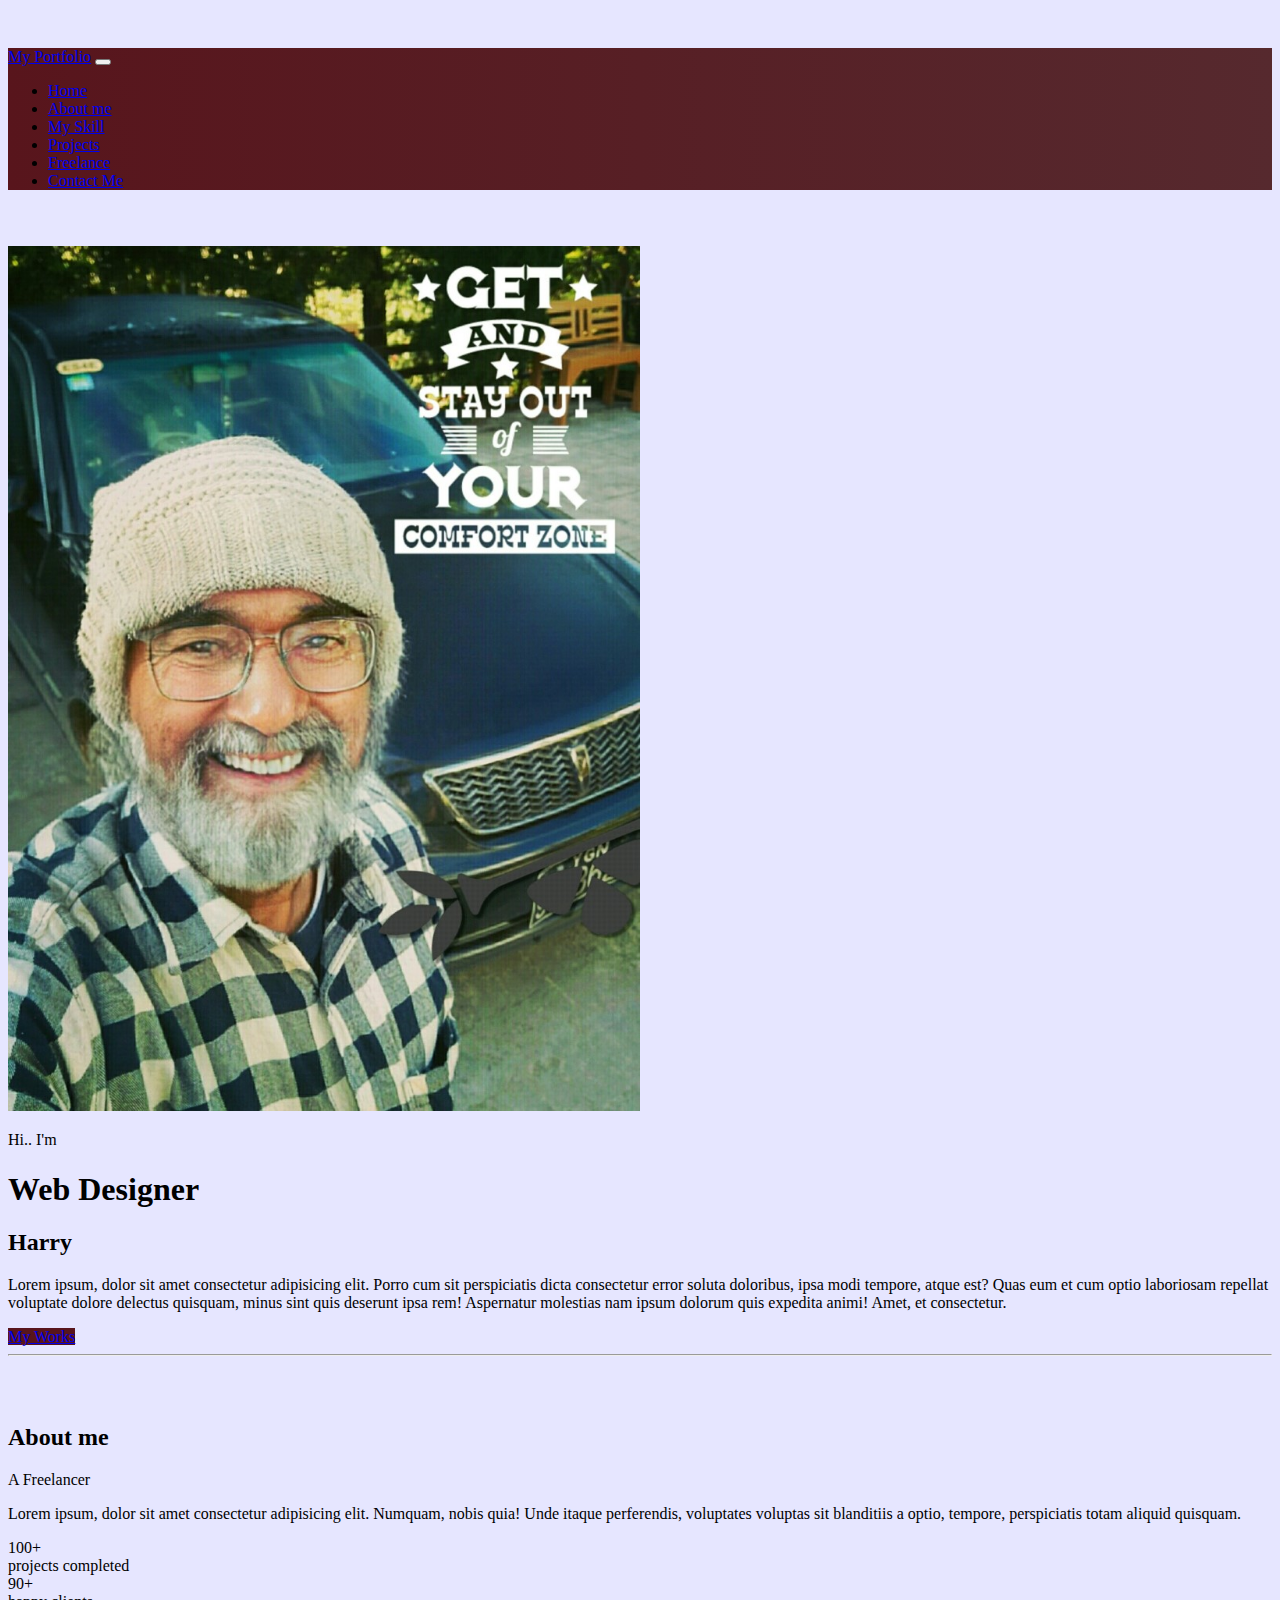
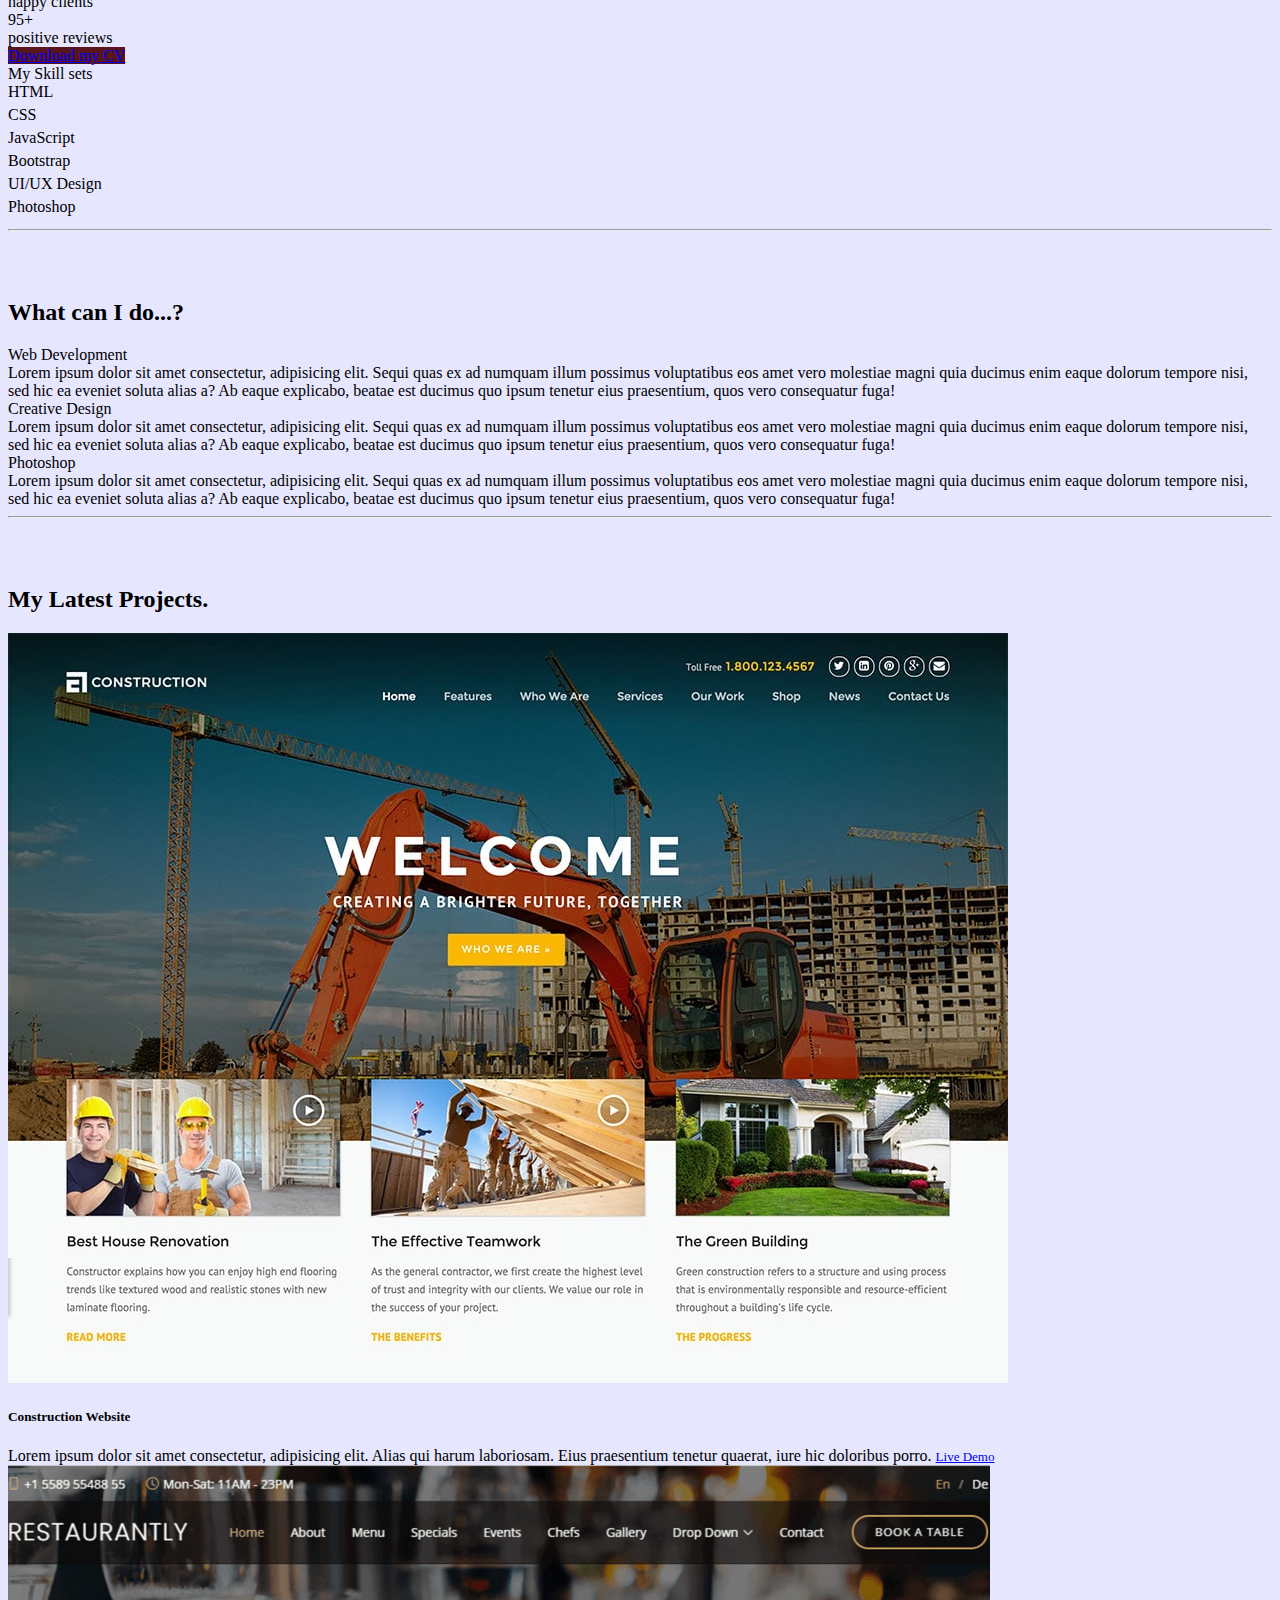
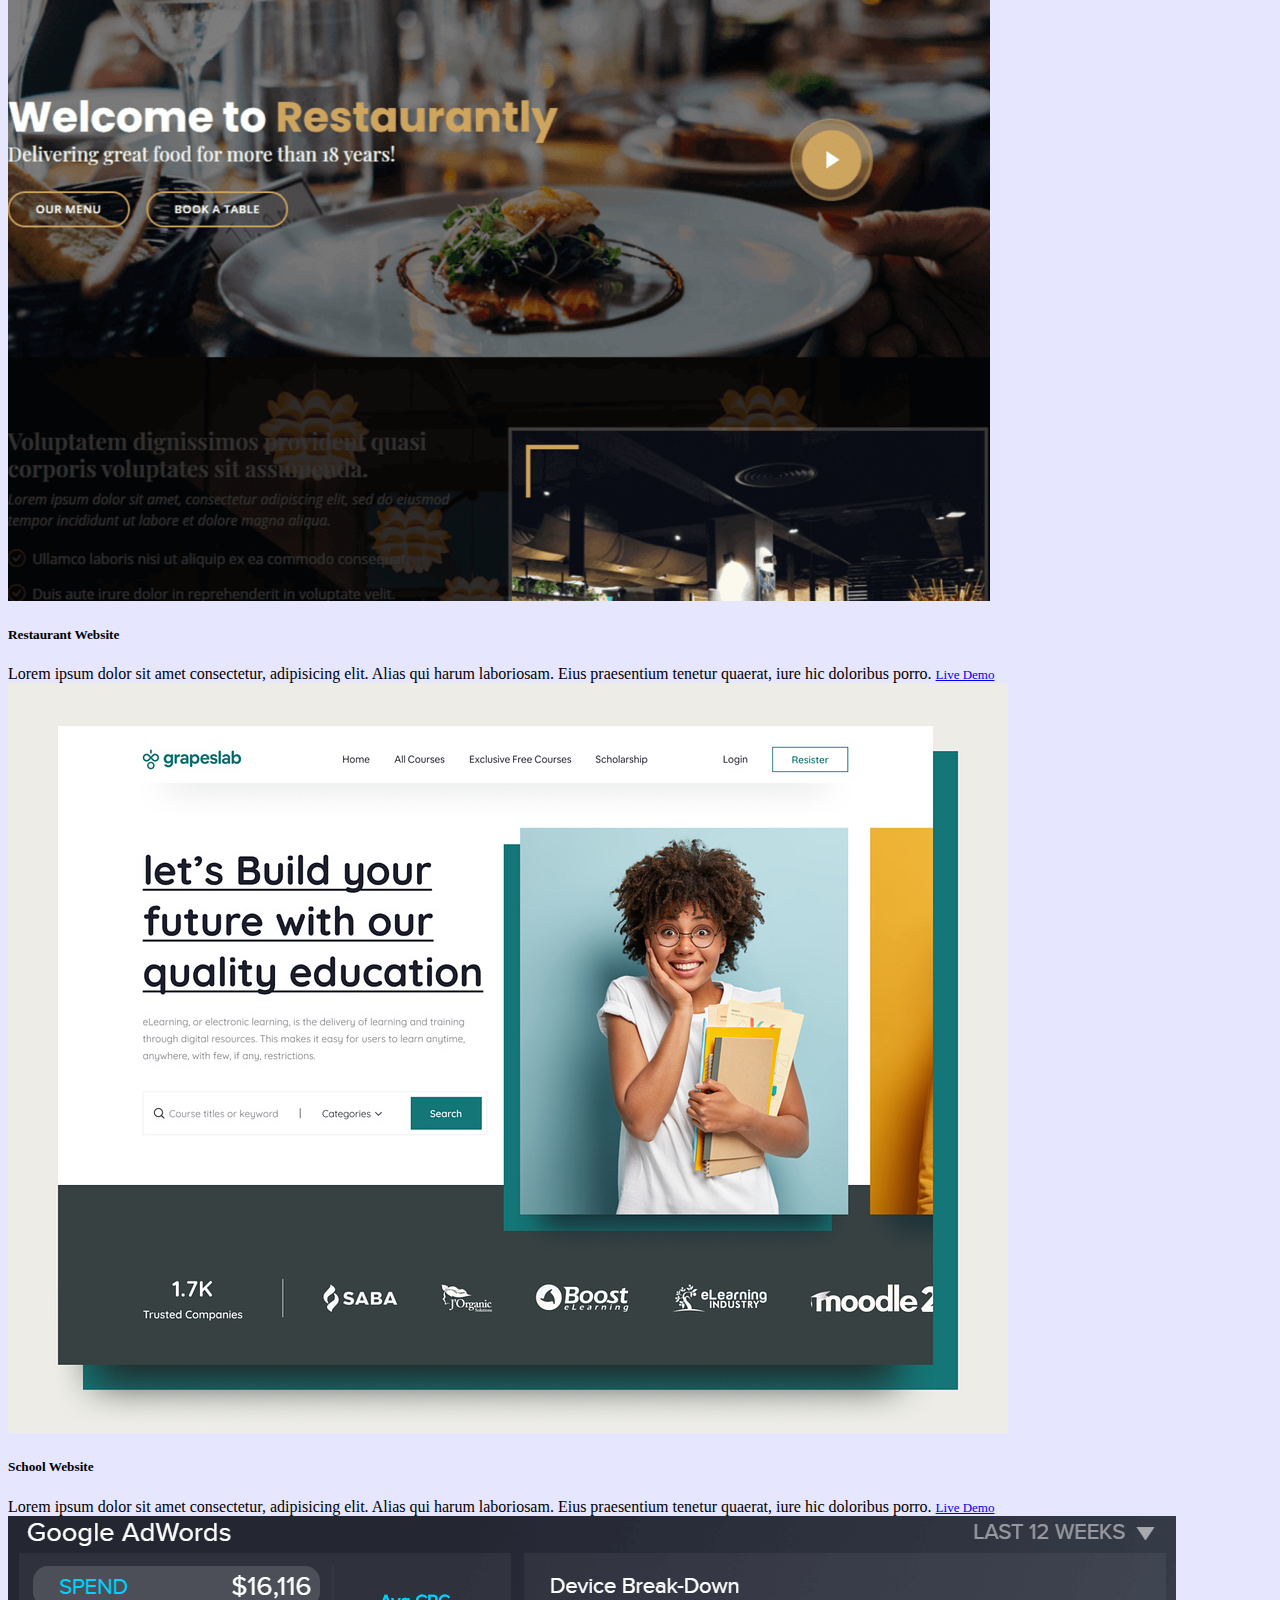
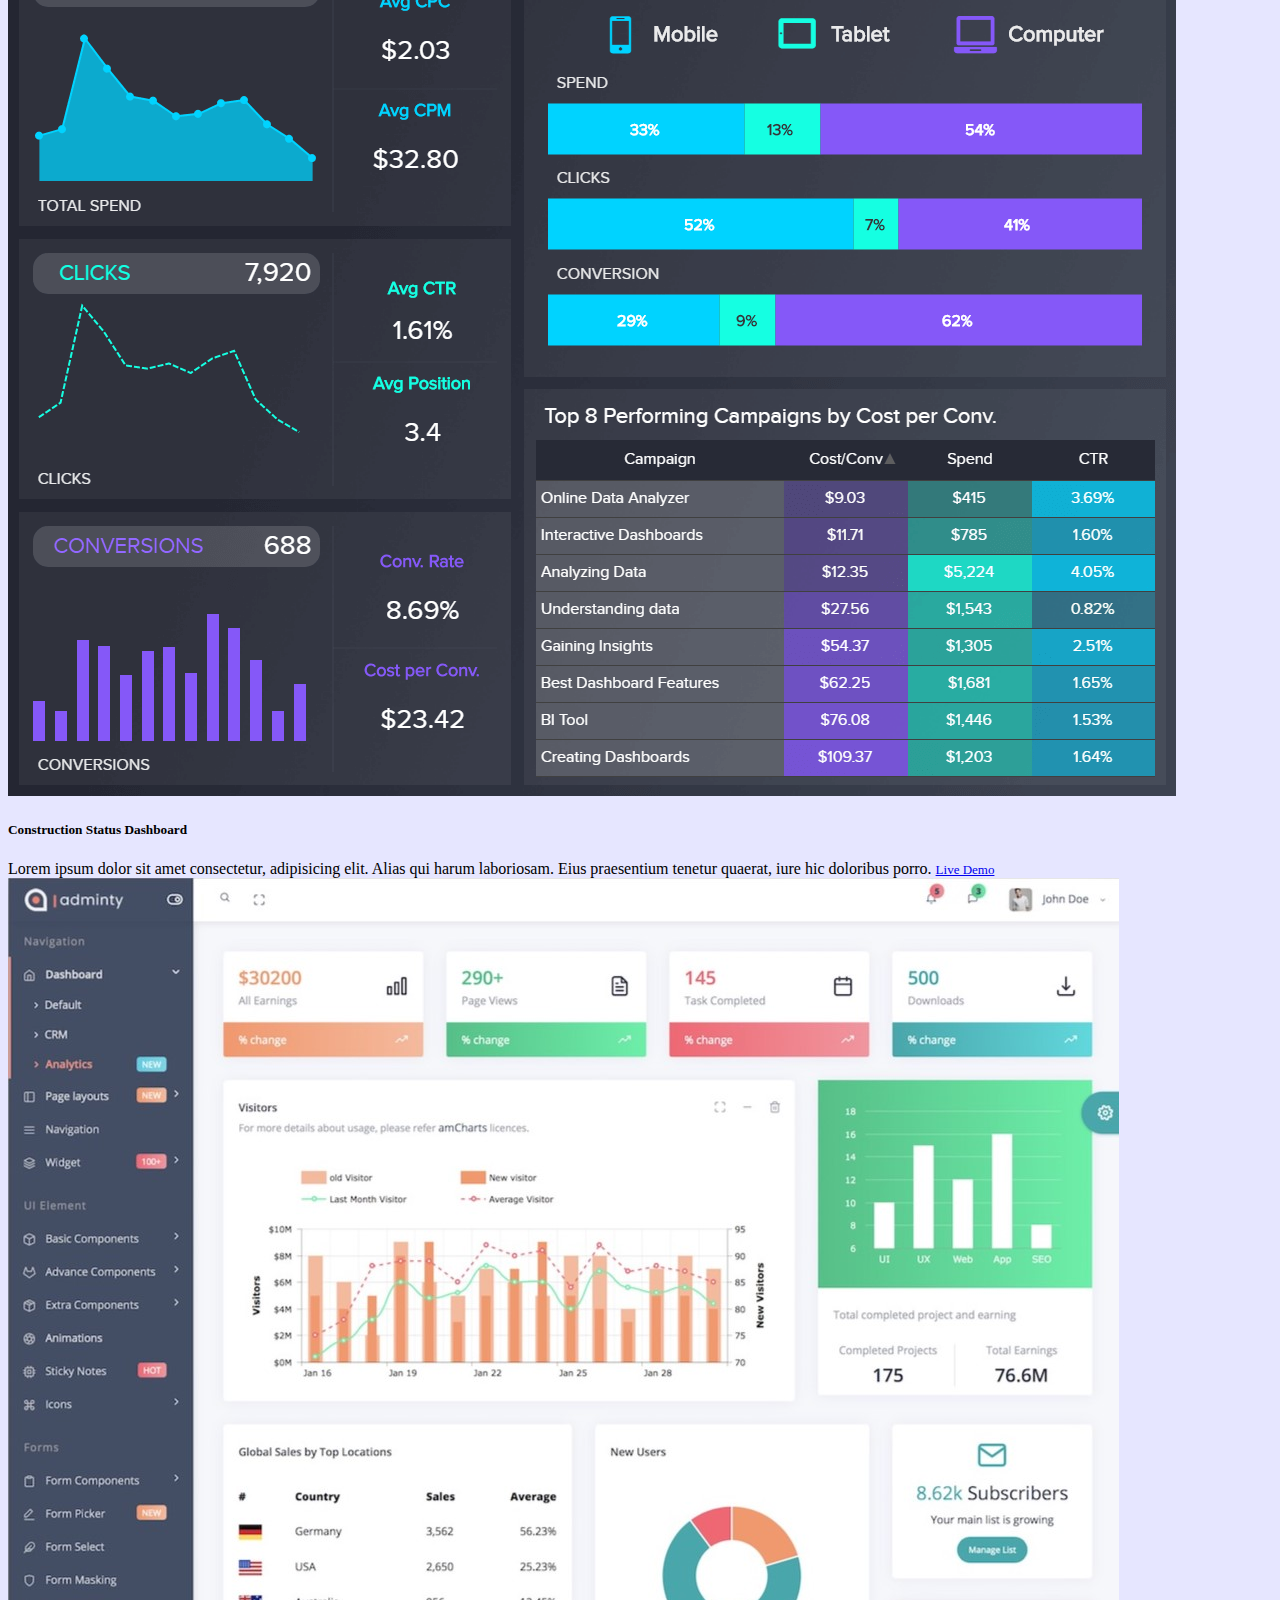
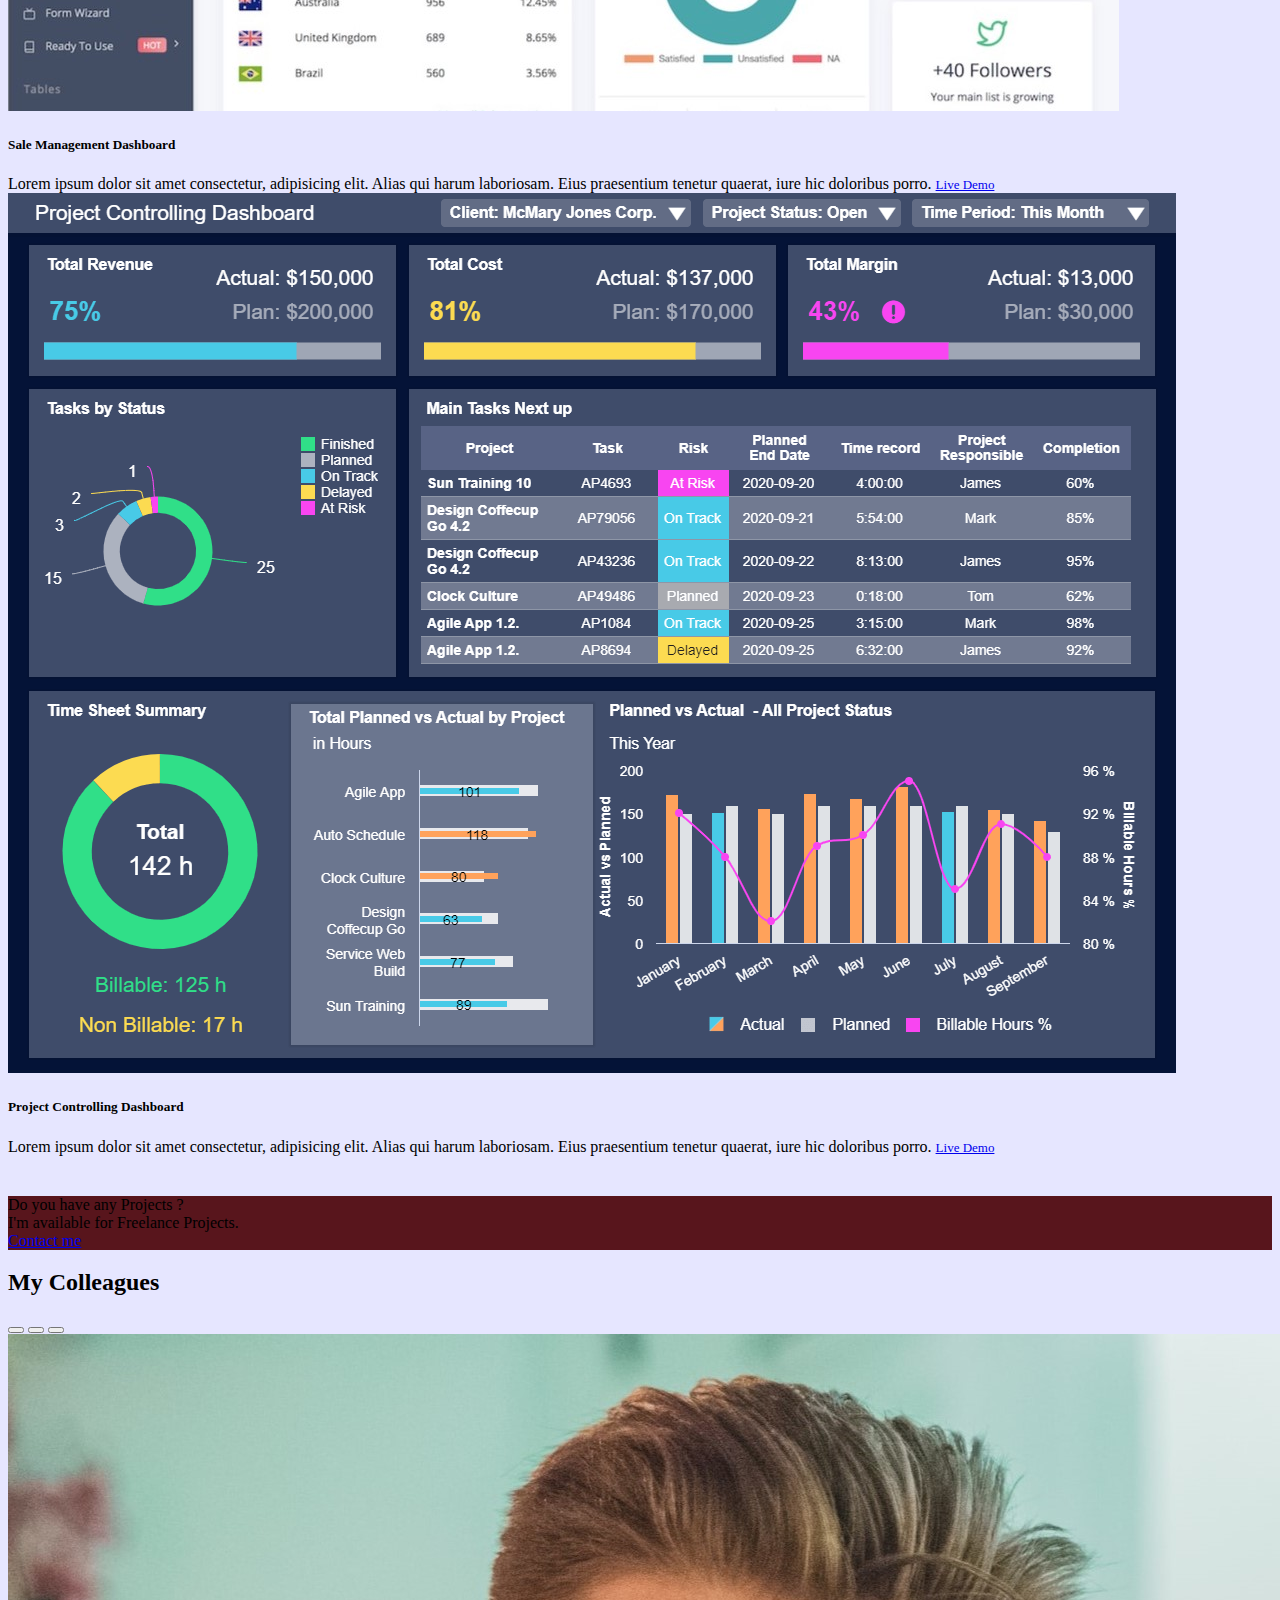
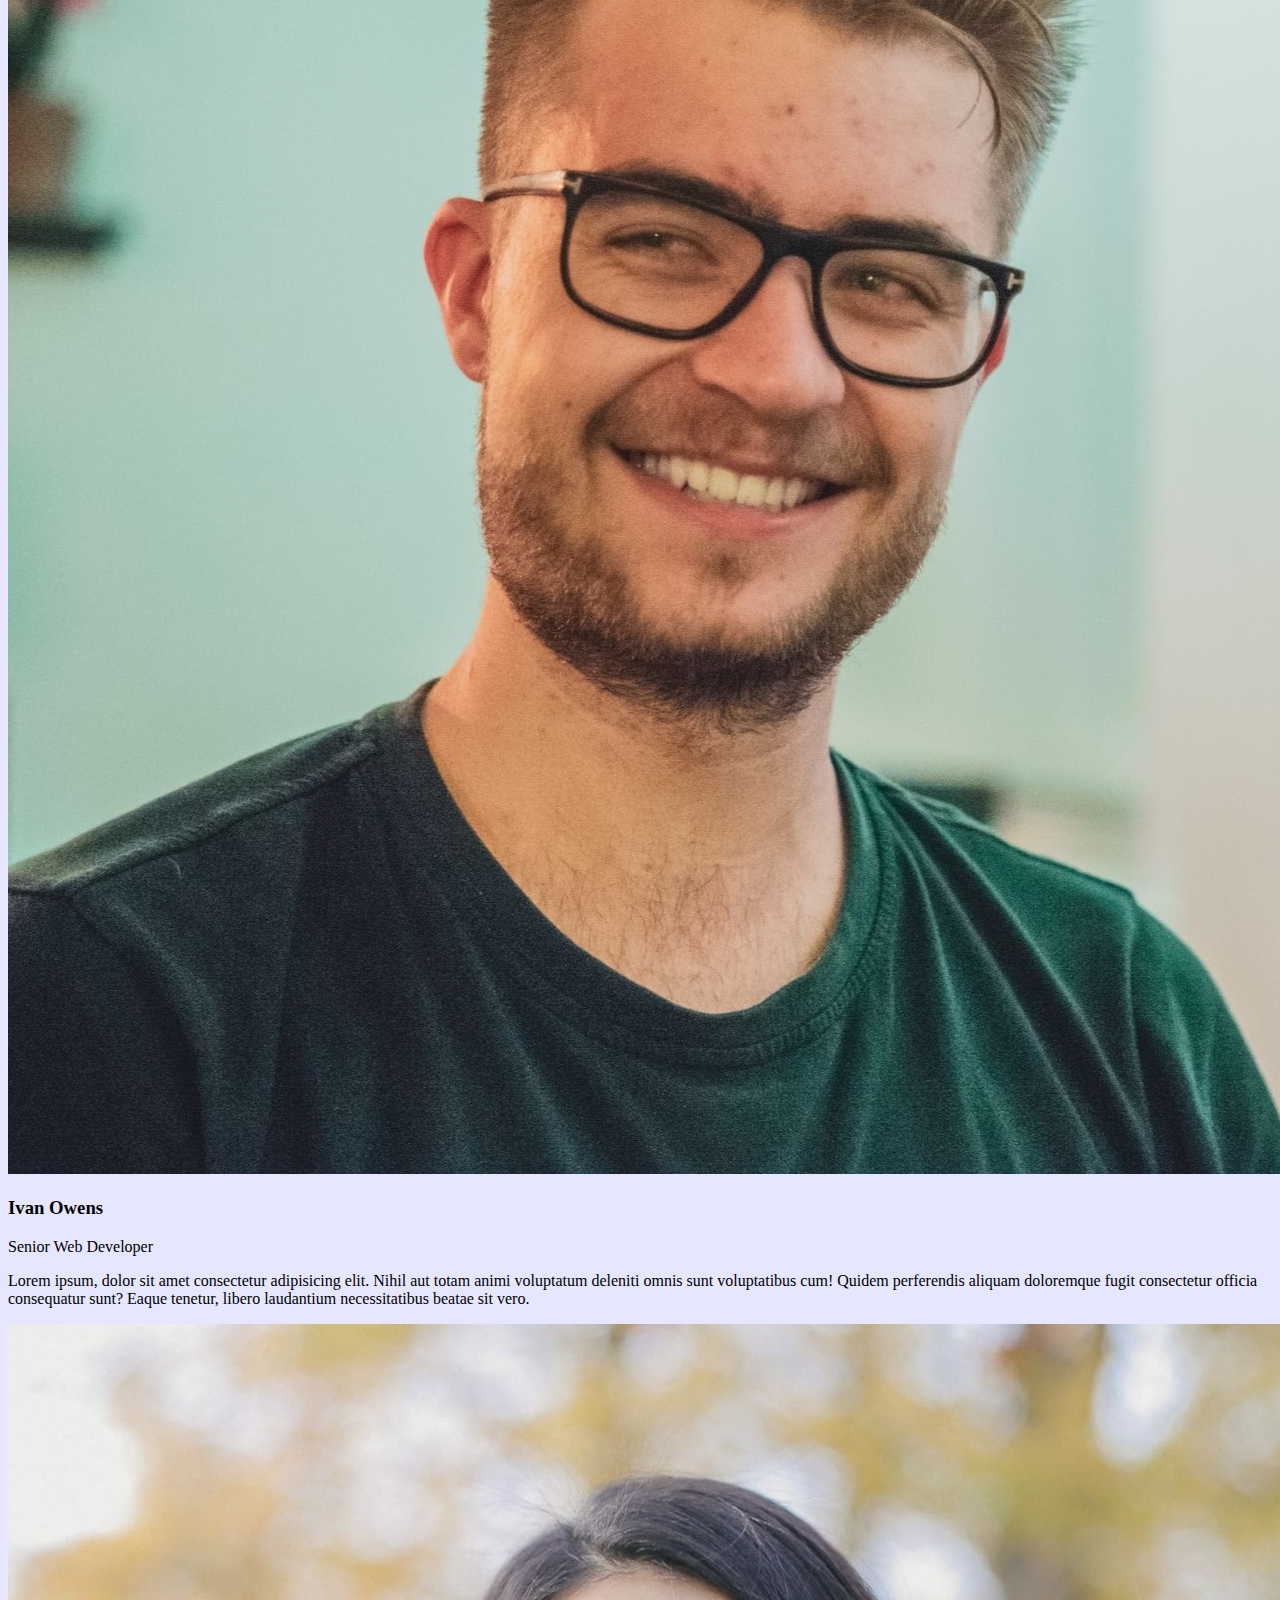
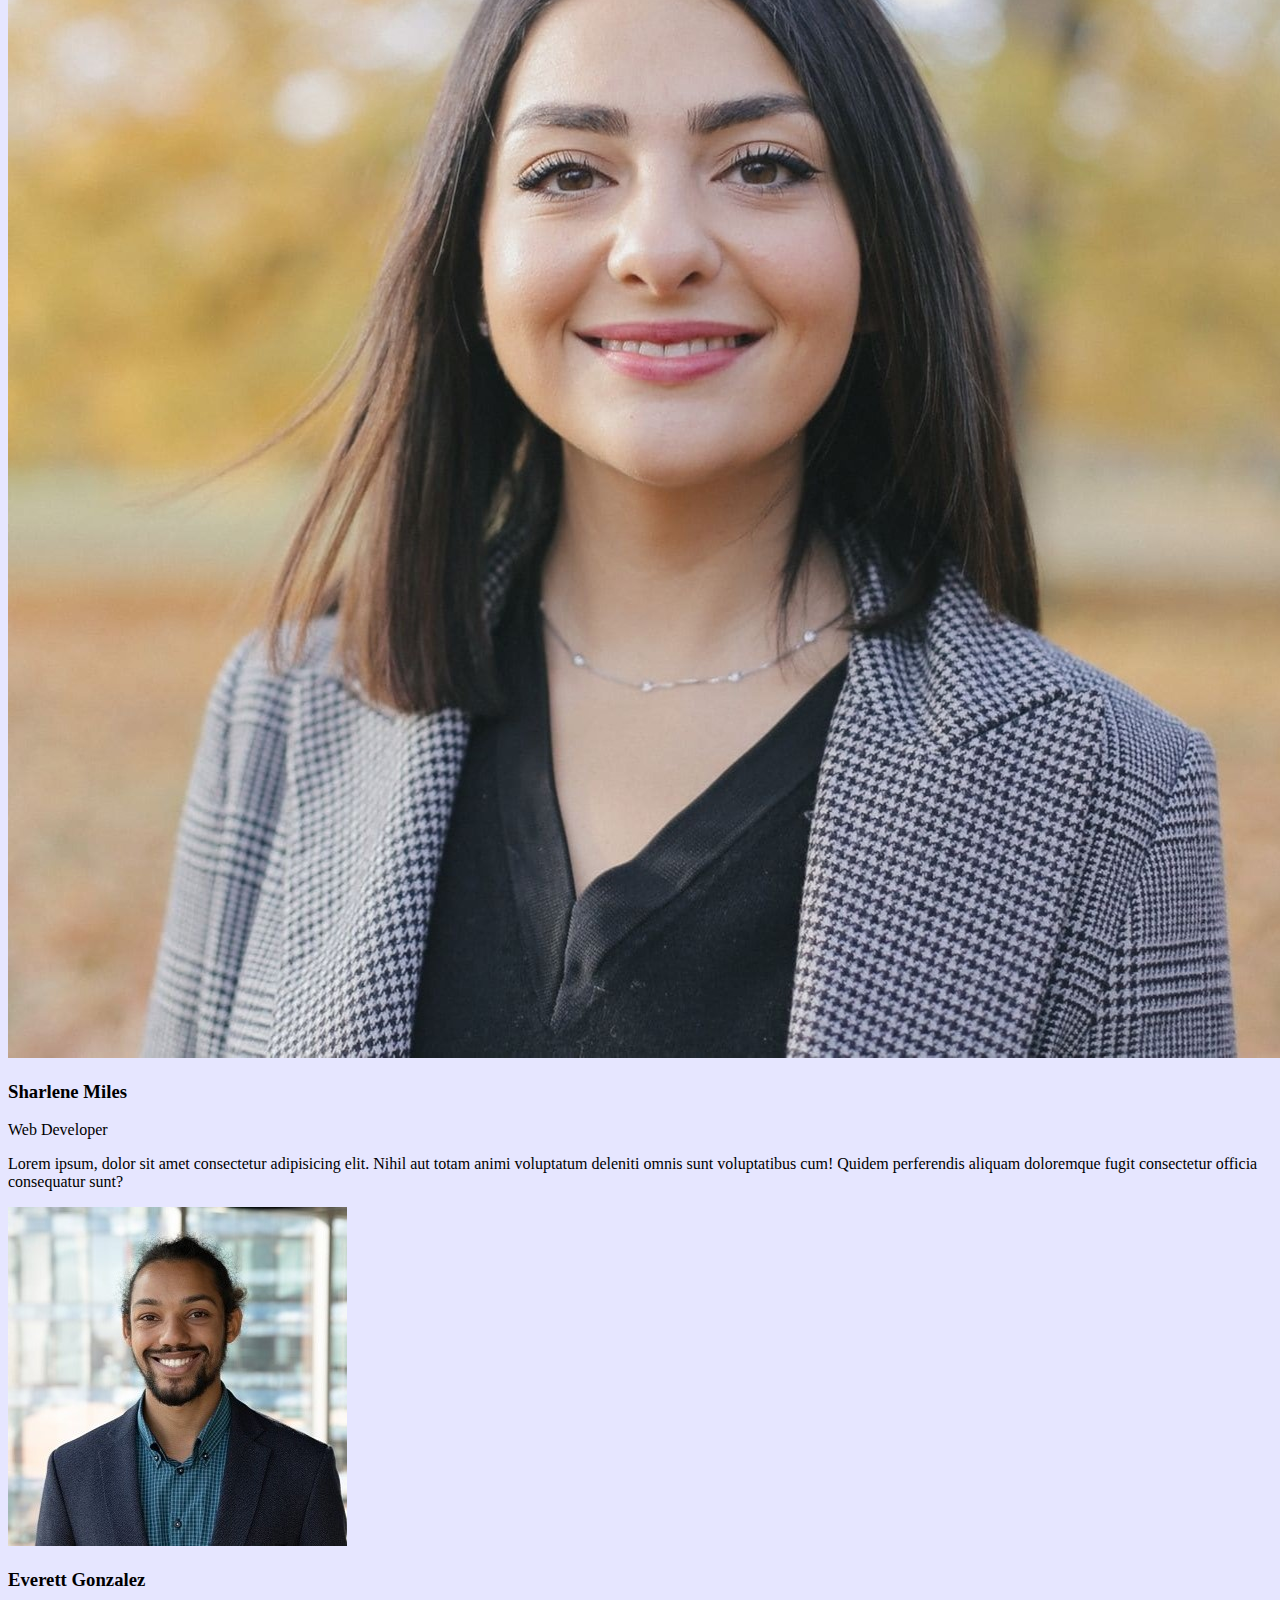
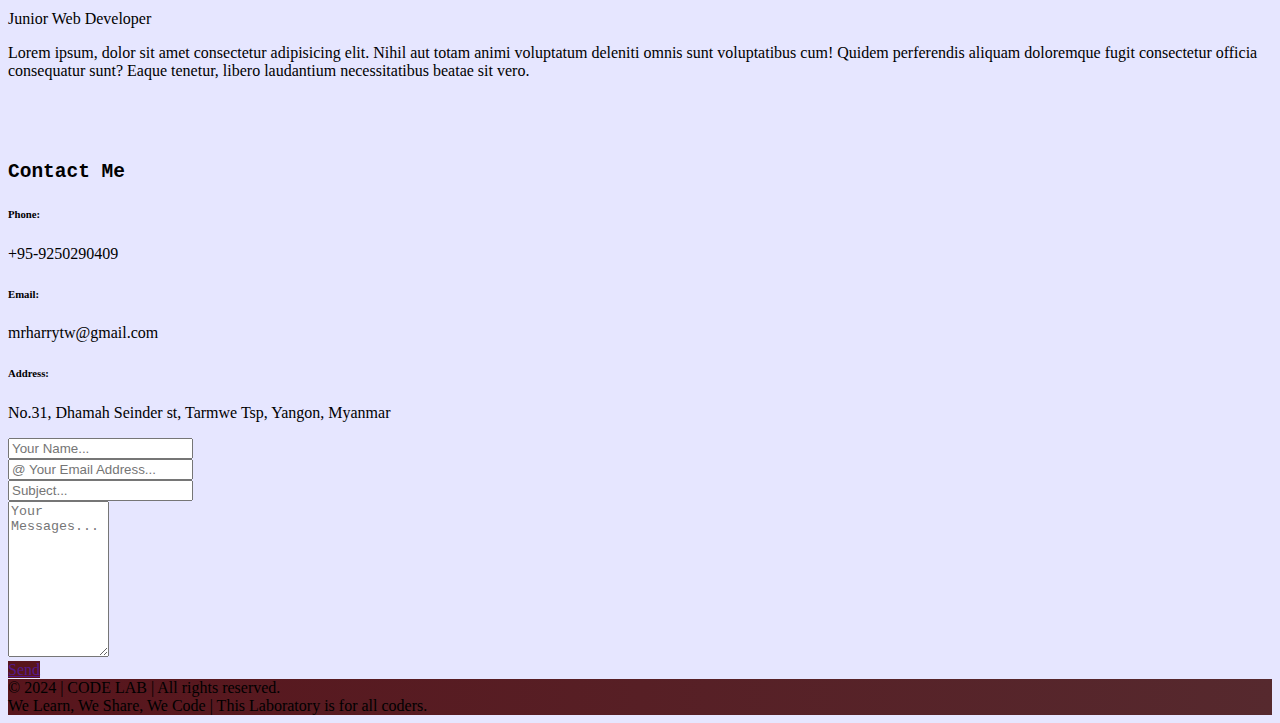
<file: 1_Portfolio/index.html>
<!DOCTYPE html>
<html lang="en">

<head>
    <meta charset="UTF-8">
    <meta name="viewport" content="width=device-width, initial-scale=1.0">
    <title>My Portfolio</title>
    <!-- Bootstrap Link -->
    <link href="https://cdn.jsdelivr.net/npm/bootstrap@5.3.2/dist/css/bootstrap.min.css" rel="stylesheet"
        integrity="sha384-T3c6CoIi6uLrA9TneNEoa7RxnatzjcDSCmG1MXxSR1GAsXEV/Dwwykc2MPK8M2HN" crossorigin="anonymous">
    <!-- MDB -->
    <!-- <link href="https://cdnjs.cloudflare.com/ajax/libs/mdb-ui-kit/7.1.0/mdb.min.css" rel="stylesheet" /> -->
    <!-- Font-awesome Link -->
    <link rel="stylesheet" href="https://cdnjs.cloudflare.com/ajax/libs/font-awesome/6.5.1/css/all.min.css"
        integrity="sha512-DTOQO9RWCH3ppGqcWaEA1BIZOC6xxalwEsw9c2QQeAIftl+Vegovlnee1c9QX4TctnWMn13TZye+giMm8e2LwA=="
        crossorigin="anonymous" referrerpolicy="no-referrer" />

    <style>
        * {
            scroll-behavior: smooth;
        }

        body {
            background: #e6e6ff;
        }

        .cutm-hover {
            transition: all 1s ease;
        }

        .cutm-hover:hover {
            transform: scale(1.05);
        }

        @media (min-width: 768px) {
            section::before {
                content: '';
                display: block;
                height: 40px;
            }
        }
    </style>
</head>

<body>
    <!-- Navbar Section Start -->
    <!-- style="background: linear-gradient(to right, #232526, #6c6c6d);" -->
    <section class="">
        <nav class="navbar nav-underline navbar-expand-md shadow fixed-top"
            style="background: linear-gradient(to right, #58151c, #56292e);">
            <div class="container-lg">
                <a class="navbar-brand text-light me-5" href="#home">My Portfolio</a>
                <button class="navbar-toggler" type="button" data-bs-toggle="collapse" data-bs-target="#navbarNav"
                    aria-controls="navbarNav" aria-expanded="false" aria-label="Toggle navigation">
                    <span><i class="fa fa-bars" aria-hidden="true" style="color:#e6e6ff"></i></span>
                </button>
                <div class="collapse navbar-collapse" id="navbarNav" style="transition: all 0.5s ease-in-out;">
                    <ul class="navbar-nav ms-auto">
                        <li class="nav-item">
                            <a class="nav-link text-light me-1" href="#home"
                                style="transition: all 0.5s ease-in-out;">Home</a>
                        </li>
                        <li class="nav-item">
                            <a class="nav-link text-light me-1" href="#aboutme"
                                style="transition: all 0.5s ease-in-out;">About me</a>
                        </li>
                        <li class="nav-item">
                            <a class="nav-link text-light me-1" href="#skill"
                                style="transition: all 0.5s ease-in-out;">My Skill</a>
                        </li>
                        <li class="nav-item">
                            <a class="nav-link text-light me-1" href="#project"
                                style="transition: all 0.5s ease-in-out;">Projects</a>
                        </li>
                        <li class="nav-item">
                            <a class="nav-link text-light me-1" href="#freelance"
                                style="transition: all 0.5s ease-in-out;">Freelance</a>
                        </li>
                        <li class="nav-item">
                            <a class="nav-link text-light me-1" href="#contact"
                                style="transition: all 0.5s ease-in-out;">Contact Me</a>
                        </li>
                    </ul>
                </div>
            </div>
        </nav>
    </section>
    <!-- Navbar Section End -->

    <!-- Home Section Start -->
    <section class="align-items-center" id="home">
        <div class="container-lg">
            <div class="row g-lg-0 g-3 min-vh-100 align-content-center align-items-center m-0">
                <div class="col-md-6">
                    <div class="text-center">
                        <img class="img-fluid rounded-circle shadow-lg" src="./imgs/aaa.jpg" alt="profile-pic"
                            width="50%">
                    </div>
                </div>
                <div class="col-md-6 order-md-first">
                    <p class="text-muted fs-4 m-0">Hi.. I'm</p>
                    <h1 class="fw-bold fs-1 text-danger-emphasis">Web Designer</h1>
                    <h2 class="fs-4">Harry</h2>
                    <p class="text-muted">
                        Lorem ipsum, dolor sit amet consectetur adipisicing elit. Porro cum sit perspiciatis dicta
                        consectetur error soluta doloribus, ipsa modi tempore, atque est? Quas eum et cum optio
                        laboriosam repellat voluptate dolore delectus quisquam, minus sint quis deserunt ipsa rem!
                        Aspernatur molestias nam ipsum dolorum quis expedita animi! Amet, et consectetur.
                    </p>
                    <a href="#" class="btn px-5 text-light" style="background: #58151c;">My Works</a>
                </div>
            </div>
        </div>
    </section>
    <!-- Home Section End -->

    <div class="container-lg my-md-5">
        <hr />
    </div>

    <!-- About me Section Start -->
    <section class="align-items-center my-5" id="aboutme">
        <div class="container-lg my-md-5">

            <div class="row justify-content-center mb-md-5">
                <div class="col text-center">
                    <h2 class="text-danger-emphasis fw-bold lead fs-4">About me</h2>
                </div>
            </div>

            <div class="row">
                <div class="col-md-6 mb-5">
                    <div class="fw-bold lead mb-3">A Freelancer</div>
                    <p class="text-muted">
                        Lorem ipsum, dolor sit amet consectetur adipisicing elit.
                        Numquam, nobis quia! Unde itaque perferendis, voluptates
                        voluptas sit blanditiis a optio, tempore, perspiciatis
                        totam aliquid quisquam.
                    </p>
                    <div class="row justify-content-center gy-3 mb-5">
                        <div class="col-sm-4">
                            <div class="text-uppercase fw-bold text-center">
                                <div class="text-danger-emphasis fs-4">100+</div>
                                <div class="text-muted text-small">projects completed</div>
                            </div>
                        </div>
                        <div class="col-sm-4">
                            <div class="text-uppercase fw-bold text-center">
                                <div class="text-danger-emphasis fs-4">90+</div>
                                <div class="text-muted text-small">happy clients</div>
                            </div>
                        </div>
                        <div class="col-sm-4">
                            <div class="text-uppercase fw-bold text-center">
                                <div class="text-danger-emphasis fs-4">95+</div>
                                <div class="text-muted text-small">positive reviews</div>
                            </div>
                        </div>
                    </div>

                    <div class="row">
                        <div class="col-sm-6 text-center mb-3">
                            <a href="#" class="me-3"><i
                                    class="fa-brands fa-square-facebook text-danger-emphasis fs-2"></i></a>
                            <a href="#" class="me-3"><i
                                    class="fa-brands fa-square-twitter text-danger-emphasis fs-2"></i></a>
                            <a href="#" class="me-3"><i
                                    class="fa-brands fa-square-instagram text-danger-emphasis fs-2"></i></a>
                            <a href="#" class="me-3"><i
                                    class="fa-brands fa-square-github text-danger-emphasis fs-2"></i></a>
                        </div>
                        <div class="col-sm-6 text-center">
                            <a href="#" class="btn btn-sm btn-dark px-3" style="background: #58151c;">Download my CV</a>
                        </div>
                    </div>
                </div>
                <div class="col-md-6">
                    <div class="fw-bold lead mb-3">My Skill sets</div>
                    <div class="mb-3">
                        <div>HTML</div>
                        <div class="progress bg-light-subtle" role="progressbar" aria-label="5px high"
                            aria-valuenow="90" aria-valuemin="0" aria-valuemax="100" style="height: 5px">
                            <div class="progress-bar" style="width: 90%; background: #58151c;"></div>
                        </div>
                    </div>
                    <div class="mb-3">
                        <div>CSS</div>
                        <div class="progress bg-light-subtle" role="progressbar" aria-label="5px high"
                            aria-valuenow="80" aria-valuemin="0" aria-valuemax="100" style="height: 5px">
                            <div class="progress-bar" style="width: 80%; background: #58151c;"></div>
                        </div>
                    </div>
                    <div class="mb-3">
                        <div>JavaScript</div>
                        <div class="progress bg-light-subtle" role="progressbar" aria-label="5px high"
                            aria-valuenow="75" aria-valuemin="0" aria-valuemax="100" style="height: 5px">
                            <div class="progress-bar" style="width: 75%; background: #58151c;"></div>
                        </div>
                    </div>
                    <div class="mb-3">
                        <div>Bootstrap</div>
                        <div class="progress bg-light-subtle" role="progressbar" aria-label="5px high"
                            aria-valuenow="85" aria-valuemin="0" aria-valuemax="100" style="height: 5px">
                            <div class="progress-bar" style="width: 85%; background: #58151c;"></div>
                        </div>
                    </div>
                    <div class="mb-3">
                        <div>UI/UX Design</div>
                        <div class="progress bg-light-subtle" role="progressbar" aria-label="5px high"
                            aria-valuenow="80" aria-valuemin="0" aria-valuemax="100" style="height: 5px">
                            <div class="progress-bar" style="width: 80%; background: #58151c;"></div>
                        </div>
                    </div>
                    <div class="mb-3">
                        <div>Photoshop</div>
                        <div class="progress bg-light-subtle" role="progressbar" aria-label="5px high"
                            aria-valuenow="85" aria-valuemin="0" aria-valuemax="100" style="height: 5px">
                            <div class="progress-bar" style="width: 85%; background: #58151c;"></div>
                        </div>
                    </div>
                </div>
            </div>

        </div>
    </section>
    <!-- About me Section End -->

    <div class="container-lg my-md-5">
        <hr />
    </div>

    <!-- Skill section start -->
    <section class="align-items-center my-5" id="skill">
        <div class="container-lg my-md-5">

            <div class="row justify-content-center my-3 mb-md-4">
                <div class="col text-center">
                    <h2 class="text-danger-emphasis fw-bold lead fs-4">What can I do...?</h2>
                </div>
            </div>


            <div class="row gy-2">
                <div class="col-md-4 cutm-hover">
                    <div class="bg-light shadow p-3 rounded">
                        <div class="text-center p-2">
                            <i class="fa-solid fa-code fs-4 text-danger-emphasis"></i>
                        </div>
                        <div class="fw-bold lead mb-3 text-center">
                            Web Development
                        </div>
                        <div class="lead fs-5 pb-3 px-3">
                            Lorem ipsum dolor sit amet consectetur, adipisicing elit.
                            Sequi quas ex ad numquam illum possimus voluptatibus eos
                            amet vero molestiae magni quia ducimus enim eaque dolorum
                            tempore nisi, sed hic ea eveniet soluta alias a? Ab eaque
                            explicabo, beatae est ducimus quo ipsum tenetur eius
                            praesentium, quos vero consequatur fuga!
                        </div>
                    </div>
                </div>
                <div class="col-md-4 cutm-hover">
                    <div class="bg-light shadow p-3 rounded">
                        <div class="text-center p-2">
                            <i class="fa-regular fa-lightbulb fs-4 text-danger-emphasis"></i>
                        </div>
                        <div class="fw-bold lead mb-3 text-center">
                            Creative Design
                        </div>
                        <div class="lead fs-5 pb-3 px-3">
                            Lorem ipsum dolor sit amet consectetur, adipisicing elit.
                            Sequi quas ex ad numquam illum possimus voluptatibus eos
                            amet vero molestiae magni quia ducimus enim eaque dolorum
                            tempore nisi, sed hic ea eveniet soluta alias a? Ab eaque
                            explicabo, beatae est ducimus quo ipsum tenetur eius
                            praesentium, quos vero consequatur fuga!
                        </div>
                    </div>
                </div>
                <div class="col-md-4 cutm-hover">
                    <div class="bg-light shadow p-3 rounded">
                        <div class="text-center p-2">
                            <i class="fa-regular fa-images fs-4 text-danger-emphasis"></i>
                        </div>
                        <div class="fw-bold lead mb-3 text-center">
                            Photoshop
                        </div>
                        <div class="lead fs-5 pb-3 px-3">
                            Lorem ipsum dolor sit amet consectetur, adipisicing elit.
                            Sequi quas ex ad numquam illum possimus voluptatibus eos
                            amet vero molestiae magni quia ducimus enim eaque dolorum
                            tempore nisi, sed hic ea eveniet soluta alias a? Ab eaque
                            explicabo, beatae est ducimus quo ipsum tenetur eius
                            praesentium, quos vero consequatur fuga!
                        </div>
                    </div>
                </div>

            </div>

        </div>
    </section>
    <!-- Skill section end -->

    <div class="container-lg my-md-5">
        <hr />
    </div>

    <!-- my works section start -->
    <section class="align-items-center my-5" id="project">
        <div class="container-lg my-md-5">

            <div class="row justify-content-center my-3 mb-md-4">
                <div class="col text-center">
                    <h2 class="text-danger-emphasis fw-bold lead fs-4">My Latest Projects.</h2>
                </div>
            </div>

            <div class="row gy-2 gy-lg-3">
                <div class="col-md-4 cutm-hover">
                    <div class="shadow-sm rounded p-3">
                        <img src="./imgs/pj1.jpg" alt="#" class="img-thumbnail">
                        <h5 class="text-center my-2">Construction Website</h5>
                        <div class="text-muted">Lorem ipsum dolor sit amet consectetur,
                            adipisicing elit. Alias qui harum laboriosam. Eius praesentium
                            tenetur quaerat, iure hic doloribus porro.
                            <a href="#" class="text-danger-emphasis" style="font-size: small;">Live Demo</a>
                        </div>
                    </div>
                </div>
                <div class="col-md-4 cutm-hover">
                    <div class="shadow-sm rounded p-3">
                        <img src="./imgs/pj2.png" alt="#" class="img-thumbnail">
                        <h5 class="text-center my-2">Restaurant Website</h5>
                        <div class="text-muted">Lorem ipsum dolor sit amet consectetur,
                            adipisicing elit. Alias qui harum laboriosam. Eius praesentium
                            tenetur quaerat, iure hic doloribus porro.
                            <a href="#" class="text-danger-emphasis" style="font-size: small;">Live Demo</a>
                        </div>
                    </div>
                </div>
                <div class="col-md-4 cutm-hover">
                    <div class="shadow-sm rounded p-3">
                        <img src="./imgs/pj3.jpg" alt="#" class="img-thumbnail">
                        <h5 class="text-center my-2">School Website</h5>
                        <div class="text-muted">Lorem ipsum dolor sit amet consectetur,
                            adipisicing elit. Alias qui harum laboriosam. Eius praesentium
                            tenetur quaerat, iure hic doloribus porro.
                            <a href="#" class="text-danger-emphasis" style="font-size: small;">Live Demo</a>
                        </div>
                    </div>
                </div>
                <div class="col-md-4 cutm-hover">
                    <div class="shadow-sm rounded p-3">
                        <img src="./imgs/db1.png" alt="#" class="img-thumbnail">
                        <h5 class="text-center my-2">Construction Status Dashboard</h5>
                        <div class="text-muted">Lorem ipsum dolor sit amet consectetur,
                            adipisicing elit. Alias qui harum laboriosam. Eius praesentium
                            tenetur quaerat, iure hic doloribus porro.
                            <a href="#" class="text-danger-emphasis" style="font-size: small;">Live Demo</a>
                        </div>
                    </div>
                </div>
                <div class="col-md-4 cutm-hover">
                    <div class="shadow-sm rounded p-3">
                        <img src="./imgs/db2.jpg" alt="#" class="img-thumbnail">
                        <h5 class="text-center my-2">Sale Management Dashboard</h5>
                        <div class="text-muted">Lorem ipsum dolor sit amet consectetur,
                            adipisicing elit. Alias qui harum laboriosam. Eius praesentium
                            tenetur quaerat, iure hic doloribus porro.
                            <a href="#" class="text-danger-emphasis" style="font-size: small;">Live Demo</a>
                        </div>
                    </div>
                </div>
                <div class="col-md-4 cutm-hover">
                    <div class="shadow-sm rounded p-3">
                        <img src="./imgs/db3.png" alt="#" class="img-thumbnail">
                        <h5 class="text-center my-2">Project Controlling Dashboard</h5>
                        <div class="text-muted">Lorem ipsum dolor sit amet consectetur,
                            adipisicing elit. Alias qui harum laboriosam. Eius praesentium
                            tenetur quaerat, iure hic doloribus porro.
                            <a href="#" class="text-danger-emphasis" style="font-size: small;">Live Demo</a>
                        </div>
                    </div>
                </div>
            </div>

        </div>
    </section>
    <!-- my works section end -->

    <!-- freelance section start -->
    <section class="my-5" id="freelance">
        <div style="background: #58151c;"">
            <div class=" container-lg p-3 p-sm-3 p-md-5">
            <div class="text-center text-light fs-4 fw-bold mb-1 mb-md-3">
                Do you have any Projects ?
            </div>
            <div class="text-center text-light fs-1 opacity-75 mb-3 mb-md-5">
                I'm available for Freelance Projects.
            </div>
            <div class="text-center row">
                <div class="col-sm-6 mb-3 ps-4">
                    <a href="#" class="me-3"><i class="fa-brands fa-square-facebook text-light fs-4"></i></a>
                    <a href="#" class="me-3"><i class="fa-brands fa-square-twitter text-light fs-4"></i></a>
                    <a href="#" class="me-3"><i class="fa-brands fa-square-instagram text-light fs-4"></i></a>
                    <a href="#" class="me-3"><i class="fa-brands fa-square-github text-light fs-4"></i></a>
                </div>
                <div class="col-sm-6">
                    <a href="#" class="btn btn-sm px-5 btn-outline-light ">Contact me</a>
                </div>
            </div>
        </div>
        </div>

        <div class="container-lg">
            <div class="mt-5 mb-4">
                <div class="text-center">
                    <h2 class="text-danger-emphasis fw-bold lead">My Colleagues</h2>
                </div>
            </div>
            <!-- carousel start -->
            <div id="myColleagues" class="carousel slide m-auto">
                <div class="carousel-indicators">
                    <button type="button" data-bs-target="#myColleagues" data-bs-slide-to="0"
                        class="bg-danger active"></button>
                    <button type="button" data-bs-target="#myColleagues" data-bs-slide-to="1"
                        class="bg-danger"></button>
                    <button type="button" data-bs-target="#myColleagues" data-bs-slide-to="2"
                        class="bg-danger"></button>
                </div>
                <div class="carousel-inner">
                    <!-- card 1 start -->
                    <div class="carousel-item active card">
                        <div class="d-block pb-3">
                            <div class="card-header d-flex align-items-center p-3">
                                <img src="./imgs/pp1.jpg" alt="..." class="img-thumbnail rounded-circle w-25">
                                <div class="ms-5">
                                    <h3>Ivan Owens</h3>
                                    <p>Senior Web Developer</p>
                                    <div class="">
                                        <i class="fa-solid fa-star text-danger-emphasis"></i>
                                        <i class="fa-solid fa-star text-danger-emphasis"></i>
                                        <i class="fa-solid fa-star text-danger-emphasis"></i>
                                        <i class="fa-solid fa-star text-danger-emphasis"></i>
                                        <i class="fa-solid fa-star text-danger-emphasis"></i>
                                    </div>
                                </div>
                            </div>
                            <div class="card-body p-3">
                                <p>Lorem ipsum, dolor sit amet consectetur adipisicing elit.
                                    Nihil aut totam animi voluptatum deleniti omnis sunt
                                    voluptatibus cum! Quidem perferendis aliquam doloremque
                                    fugit consectetur officia consequatur sunt? Eaque tenetur,
                                    libero laudantium necessitatibus beatae sit vero.
                                </p>
                                <div class="text-center my-2">
                                    <a href="#" class="me-3"><i
                                            class="fa-brands fa-square-facebook text-danger-emphasis fs-3"></i></a>
                                    <a href="#" class="me-3"><i
                                            class="fa-brands fa-square-twitter text-danger-emphasis fs-3"></i></a>
                                    <a href="#" class="me-3"><i
                                            class="fa-brands fa-square-instagram text-danger-emphasis fs-3"></i></a>
                                    <a href="#" class="me-3"><i
                                            class="fa-brands fa-square-github text-danger-emphasis fs-3"></i></a>
                                </div>
                            </div>
                        </div>
                    </div>
                    <!-- card 1 end -->
                    <!-- card 2 start -->
                    <div class="carousel-item card">
                        <div class="d-block pb-3">
                            <div class="card-header d-flex align-items-center p-3">
                                <img src="./imgs/pp2.jpg" alt="..." class="img-thumbnail rounded-circle w-25">
                                <div class="ms-5">
                                    <h3>Sharlene Miles</h3>
                                    <p>Web Developer</p>
                                    <div class="">
                                        <i class="fa-solid fa-star text-danger-emphasis"></i>
                                        <i class="fa-solid fa-star text-danger-emphasis"></i>
                                        <i class="fa-solid fa-star text-danger-emphasis"></i>
                                        <i class="fa-solid fa-star text-danger-emphasis"></i>
                                        <i class="fa-solid fa-star text-white"></i>
                                    </div>
                                </div>
                            </div>
                            <div class="card-body p-3">
                                <p>Lorem ipsum, dolor sit amet consectetur adipisicing elit.
                                    Nihil aut totam animi voluptatum deleniti omnis sunt
                                    voluptatibus cum! Quidem perferendis aliquam doloremque
                                    fugit consectetur officia consequatur sunt?
                                </p>
                                <div class="text-center my-2">
                                    <a href="#" class="me-3"><i
                                            class="fa-brands fa-square-facebook text-danger-emphasis fs-3"></i></a>
                                    <a href="#" class="me-3"><i
                                            class="fa-brands fa-square-twitter text-danger-emphasis fs-3"></i></a>
                                    <a href="#" class="me-3"><i
                                            class="fa-brands fa-square-instagram text-danger-emphasis fs-3"></i></a>
                                    <a href="#" class="me-3"><i
                                            class="fa-brands fa-square-github text-danger-emphasis fs-3"></i></a>
                                </div>
                            </div>
                        </div>
                    </div>
                    <!-- card 2 end -->
                    <!-- card 3 start -->
                    <div class="carousel-item card">
                        <div class="d-block pb-3">
                            <div class="card-header d-flex align-items-center p-3">
                                <img src="./imgs/pp3.jpeg" alt="..." class="img-thumbnail rounded-circle w-25">
                                <div class="ms-5">
                                    <h3>Everett Gonzalez</h3>
                                    <p>Junior Web Developer</p>
                                    <div class="">
                                        <i class="fa-solid fa-star text-danger-emphasis"></i>
                                        <i class="fa-solid fa-star text-danger-emphasis"></i>
                                        <i class="fa-solid fa-star text-danger-emphasis"></i>
                                        <i class="fa-solid fa-star text-white"></i>
                                        <i class="fa-solid fa-star text-white"></i>
                                    </div>
                                </div>
                            </div>
                            <div class="card-body p-3">
                                <p>Lorem ipsum, dolor sit amet consectetur adipisicing elit.
                                    Nihil aut totam animi voluptatum deleniti omnis sunt
                                    voluptatibus cum! Quidem perferendis aliquam doloremque
                                    fugit consectetur officia consequatur sunt? Eaque tenetur,
                                    libero laudantium necessitatibus beatae sit vero.
                                </p>
                                <div class="text-center my-2">
                                    <a href="#" class="me-3"><i
                                            class="fa-brands fa-square-facebook text-danger-emphasis fs-3"></i></a>
                                    <a href="#" class="me-3"><i
                                            class="fa-brands fa-square-twitter text-danger-emphasis fs-3"></i></a>
                                    <a href="#" class="me-3"><i
                                            class="fa-brands fa-square-instagram text-danger-emphasis fs-3"></i></a>
                                    <a href="#" class="me-3"><i
                                            class="fa-brands fa-square-github text-danger-emphasis fs-3"></i></a>
                                </div>
                            </div>
                        </div>
                    </div>
                    <!-- card 3 end -->
                </div>
            </div>
            <!-- carousel end -->
        </div>
    </section>
    <!-- freelance section end -->

    <!-- contact me section start -->
    <section class="align-items-center my-5" id="contact">
        <div class="container-lg my-md-5">

            <!-- title -->
            <div class="row justify-content-center mt-3 mb-1 mb-md-4">
                <div class="col text-center">
                    <h2 class="text-danger-emphasis fw-bold lead fs-4"><tt>Contact Me</tt></h2>
                </div>
            </div>

            <!-- address and message start -->
            <div class="row gy-2 gy-lg-3">
                <!-- left section start -->
                <div class="col-md-5">
                    <div class="d-flex align-items-center ps-2">
                        <div class="me-4">
                            <i class="fa-solid fa-phone text-danger-emphasis fs-2"></i>
                        </div>
                        <div class="mt-3 ">
                            <h6 class="m-0">Phone:</h6>
                            <p>+95-9250290409</p>
                        </div>
                    </div>
                    <div class="d-flex align-items-center ps-2">
                        <div class="me-4">
                            <i class="fa-solid fa-envelope text-danger-emphasis fs-2"></i>
                        </div>
                        <div class="mt-3 ">
                            <h6 class="m-0">Email:</h6>
                            <p>mrharrytw@gmail.com</p>
                        </div>
                    </div>
                    <div class="d-flex align-items-center ps-2">
                        <div class="me-4">
                            <i class="fa-solid fa-location-dot text-danger-emphasis fs-2"></i>
                        </div>
                        <div class="mt-3 ">
                            <h6 class="m-0">Address:</h6>
                            <p>No.31, Dhamah Seinder st, Tarmwe Tsp, Yangon, Myanmar</p>
                        </div>
                    </div>
                </div>
                <!-- left section end -->

                <!-- right section start -->
                <div class="col-md-7">
                    <div class="">
                        <form action="" class="">
                            <div class="row g-1 mb-2">
                                <div class="col-sm-6">
                                    <input type="text" class="form-control" placeholder="Your Name...">
                                </div>
                                <div class="col-sm-6">
                                    <input type="email" class="form-control" placeholder="@ Your Email Address...">
                                </div>
                            </div>
                            <div class="row mb-2">
                                <div class="col-sm-12">
                                    <input type="text" class="form-control" placeholder="Subject...">
                                </div>
                            </div>
                            <div class="row mb-2">
                                <div class="col-sm-12">
                                    <textarea class="form-control" rows="10" cols="10"
                                        placeholder="Your Messages..."></textarea>
                                </div>
                            </div>
                            <div class="row mb-2">
                                <div class="col-sm-12 text-end">
                                    <a href="" class="btn px-4 text-light" style="background: #58151c;">Send<i
                                            class="fa-regular fa-paper-plane ms-2 opacity-75"></i></a>
                                </div>
                            </div>
                        </form>
                    </div>
                </div>
                <!-- right section end -->
            </div>
            <!-- address and message end -->
        </div>
    </section>
    <!-- contact me section end -->

    <!-- footer start -->
    <footer class="align-items-center text-center" style="background: linear-gradient(to right, #58151c, #56292e);">
        <div class="container-fluid">
            <div class="py-2 py-md-4 text-light opacity-75 lead">
                © 2024 | CODE LAB | All rights reserved.<br />
                We Learn, We Share, We Code | This Laboratory is for all coders.
            </div>
        </div>
    </footer>
    <!-- footer end -->
</body>
<script src="https://cdn.jsdelivr.net/npm/bootstrap@5.3.2/dist/js/bootstrap.bundle.min.js"
    integrity="sha384-C6RzsynM9kWDrMNeT87bh95OGNyZPhcTNXj1NW7RuBCsyN/o0jlpcV8Qyq46cDfL" crossorigin="anonymous">
    </script>

</html>
</file>
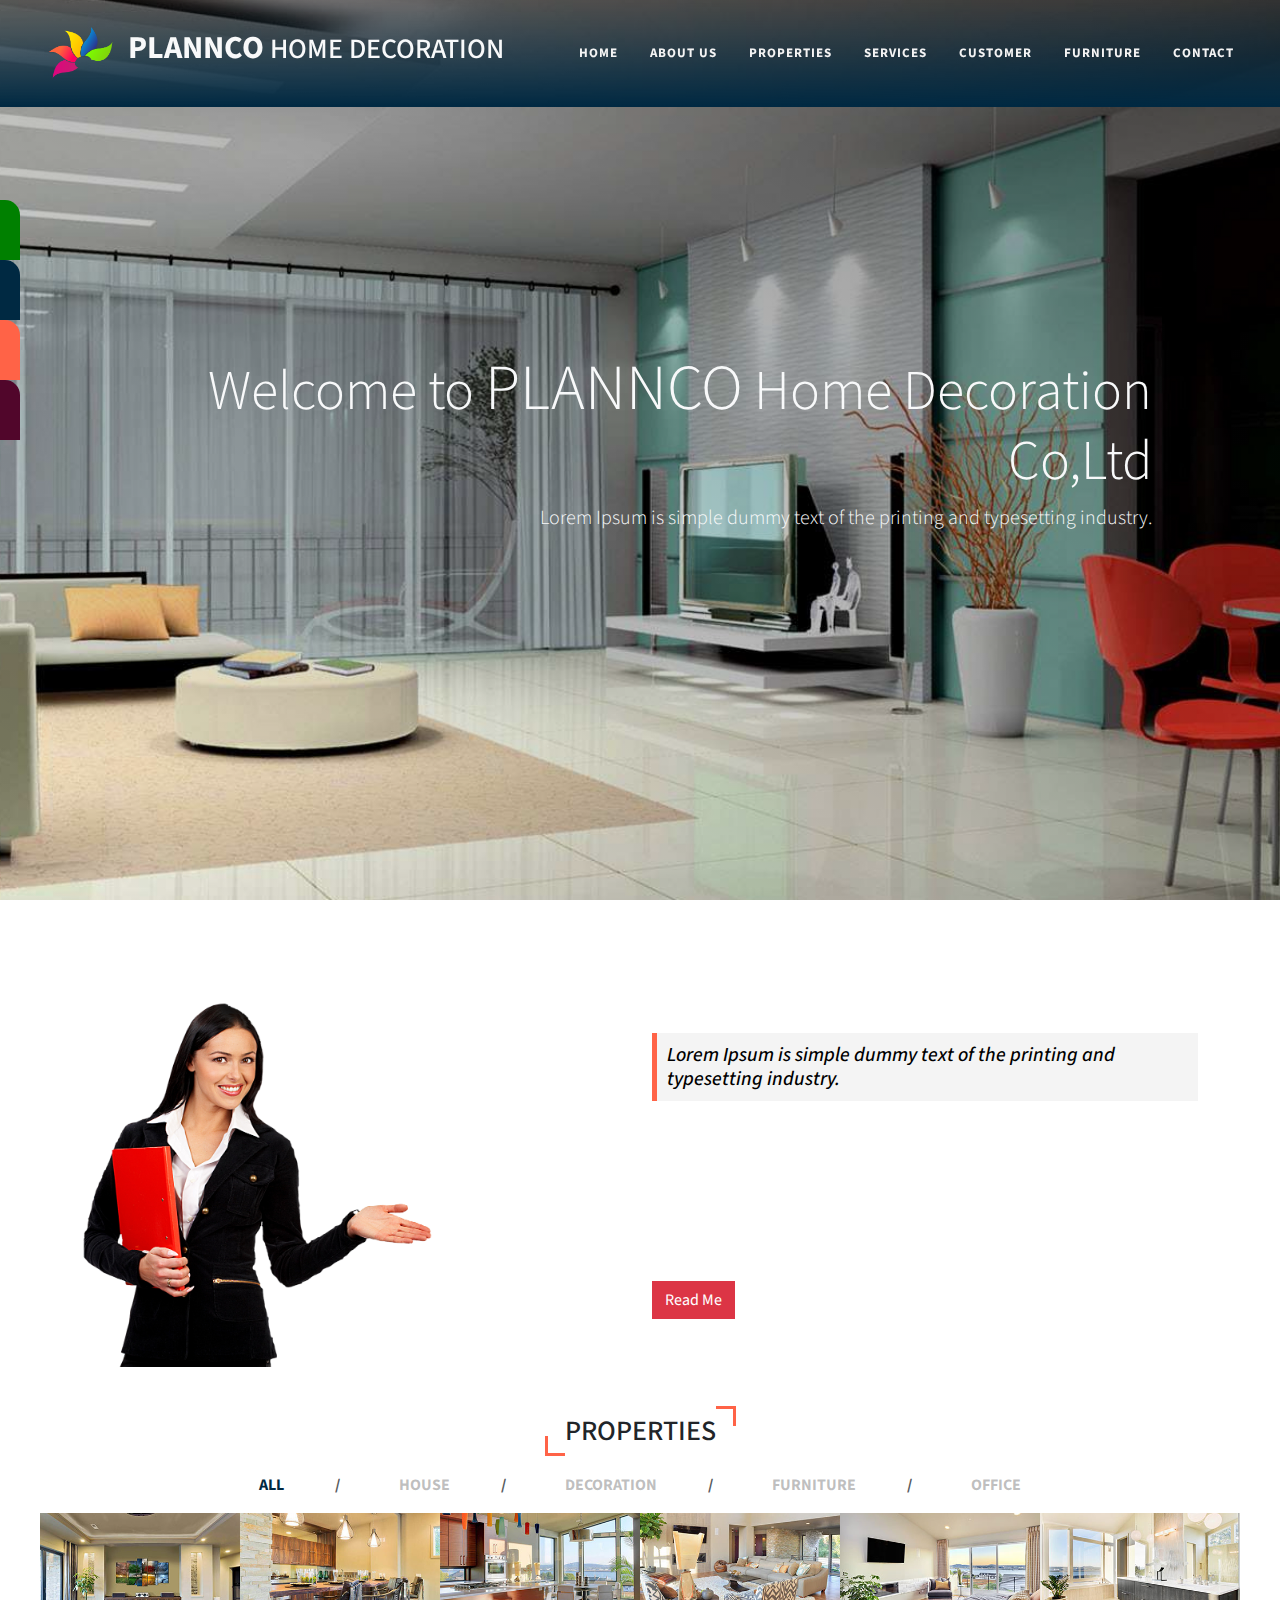
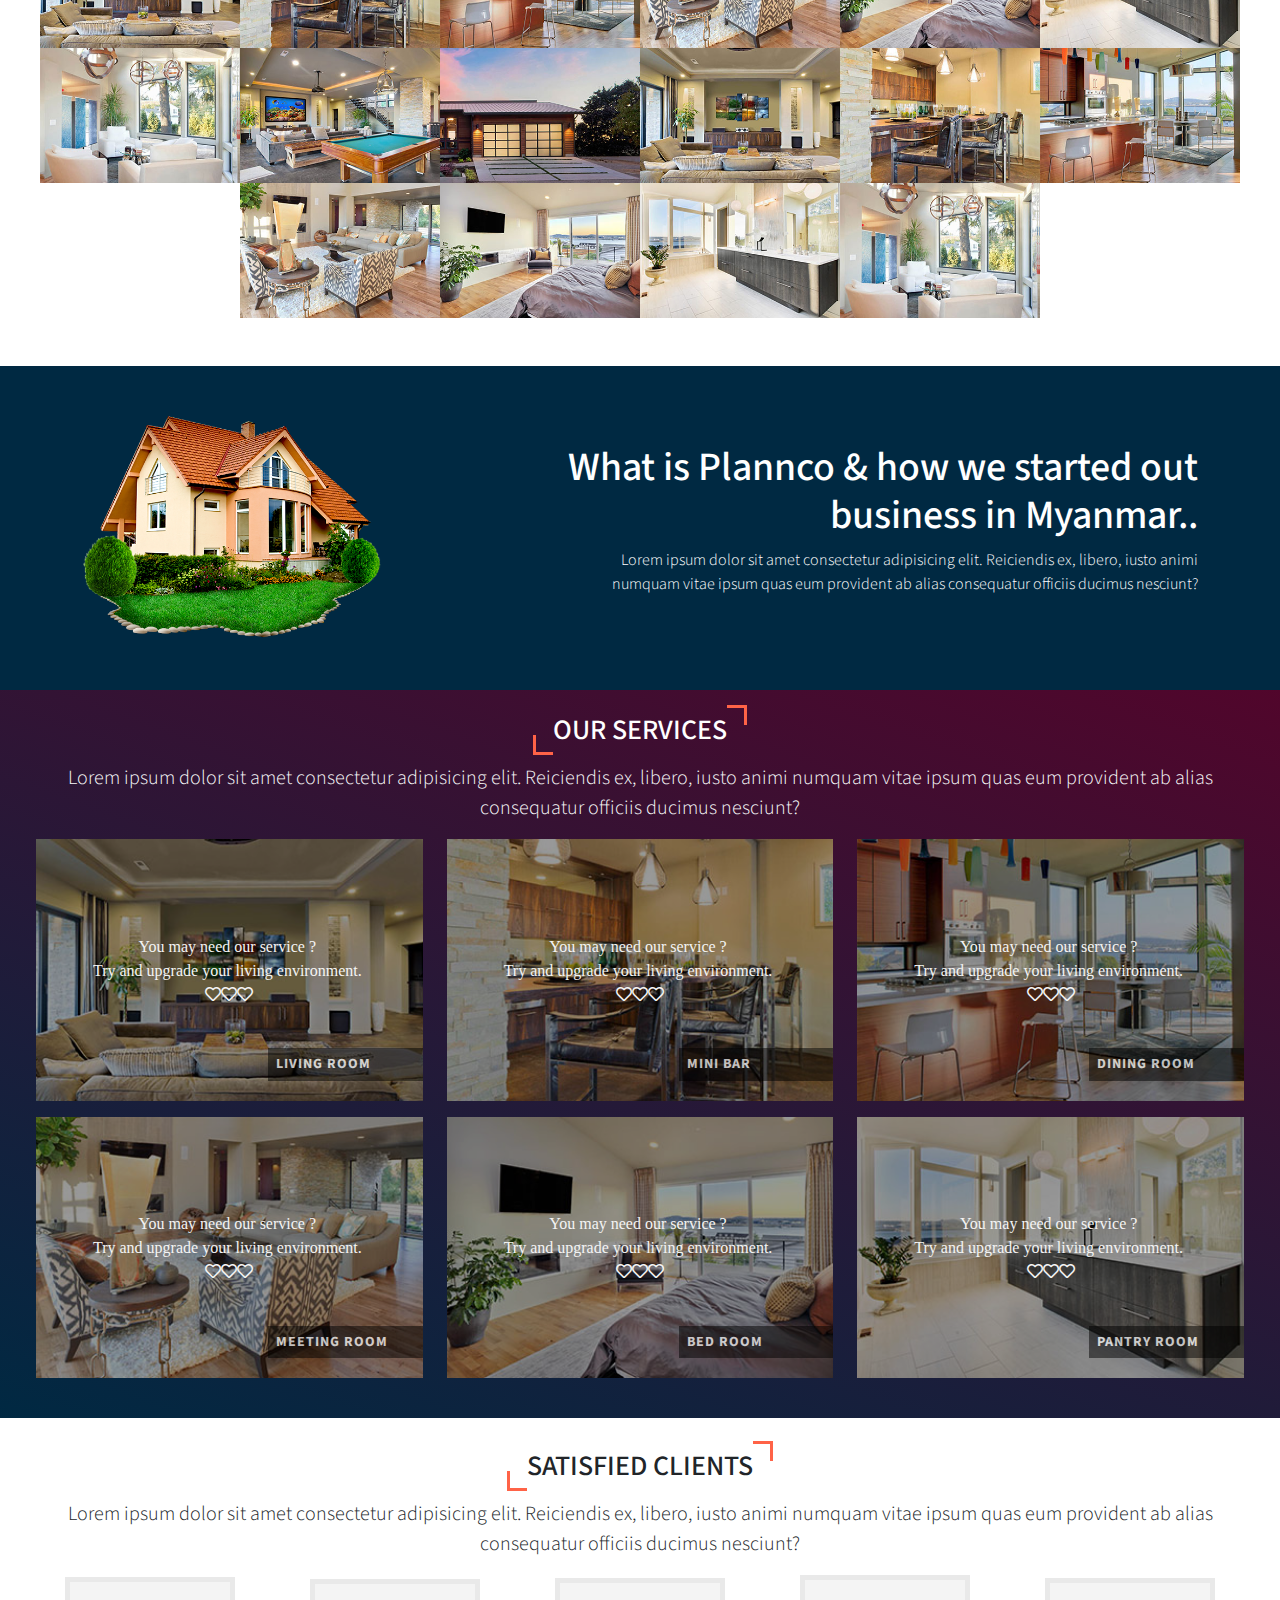
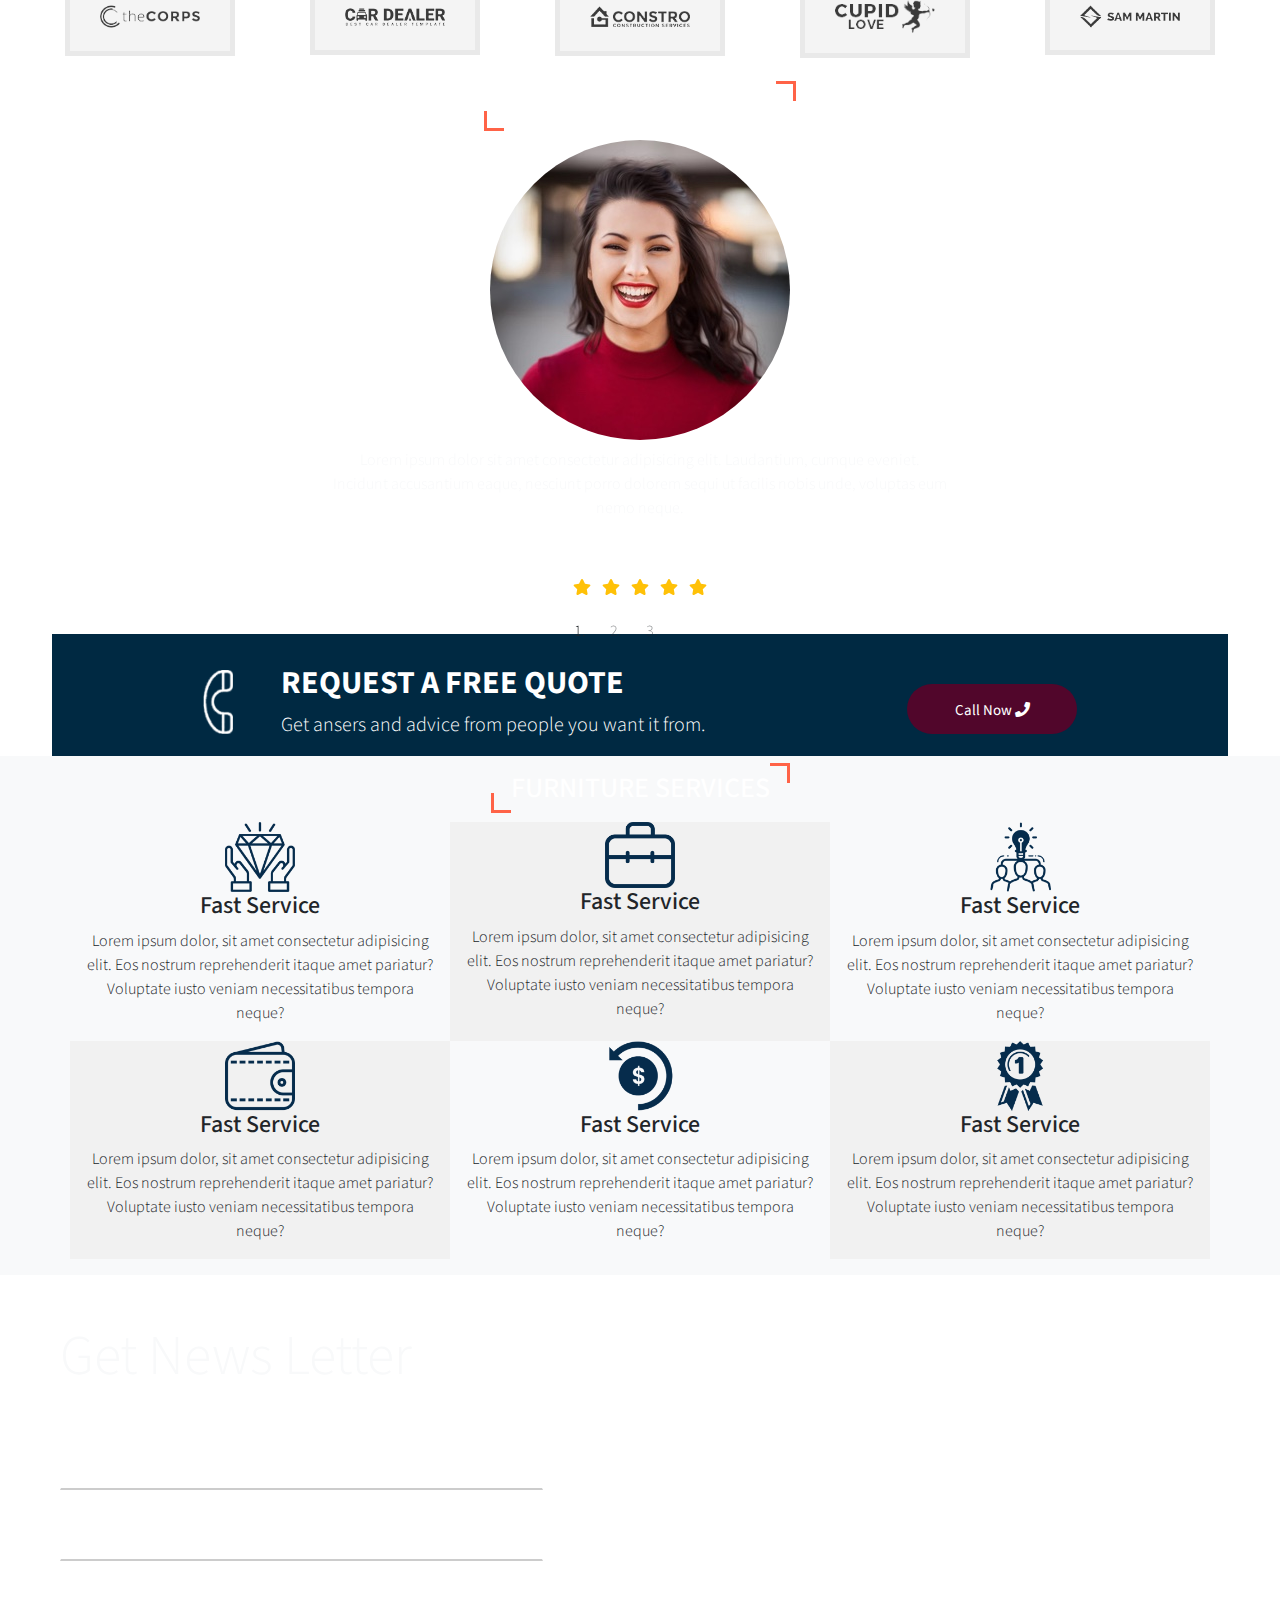
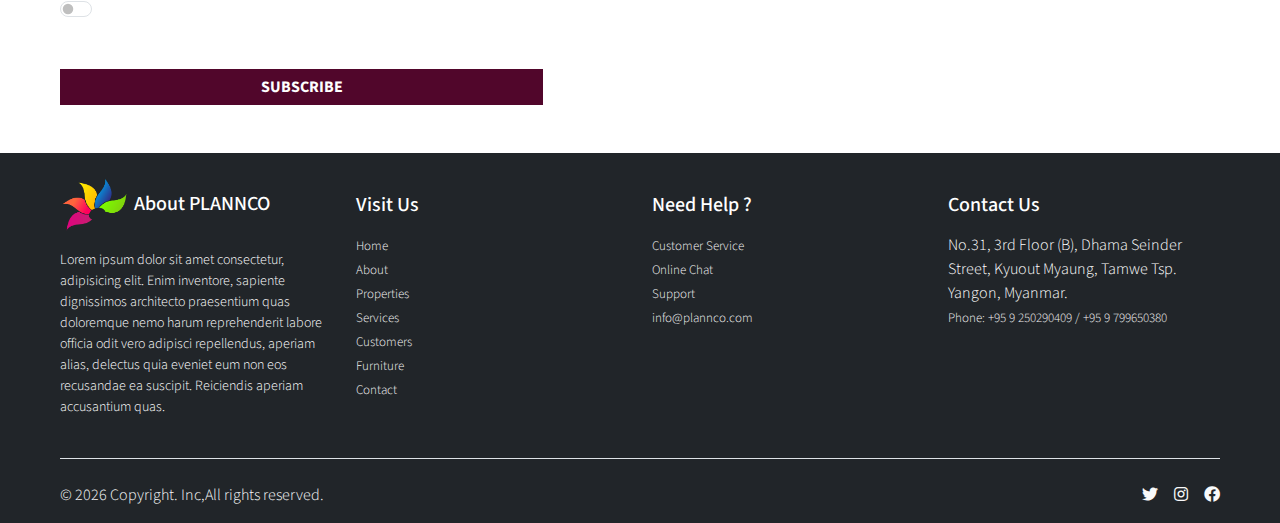
<file: 3_Landing Page/index.html>
<!DOCTYPE html>
<html lang="en">
<head>
    <meta charset="UTF-8">
    <meta name="viewport" content="width=device-width, initial-scale=1.0" />
    <title>Plannco Home Decoration</title>
    <!-- Fav Icon -->
    <link rel="icon" href="./assets/img/fav/favicon.png" type="image/x-icon" sizes="16x16" />
    <!-- Bootstrap CSS -->
    <link rel="stylesheet" href="./assets/libs/bootstrap-5.3.2-dist/css/bootstrap.min.css" />
    <!-- Jquery UI CSS -->
    <link rel="stylesheet" href="./assets/libs/jquery-ui-1.13.2/jquery-ui.min.css" />
    <!-- Font Awesome 5.15.4 -->
    <link rel="stylesheet" href="https://cdnjs.cloudflare.com/ajax/libs/font-awesome/5.15.4/css/all.min.css" />
    <!-- lightbox2 CSS -->
    <link rel="stylesheet" href="./assets/libs/lightbox2-2.11.4/dist/css/lightbox.min.css">
    <!-- Custom CSS -->
    <link rel="stylesheet" href="./css/style.css" />
</head>
<body>
    <!-- Start Back to top -->
    <div>
        <div class="fixed-bottom">
            <a href="index.html" class="btn-backtotops"><i class="fas fa-arrow-up"></i></a>
        </div>
    </div>
    <!-- End Back to top -->

    <!-- Start Stick Note -->
    <div class="sticknotes">
        <a href="javascript:void(0);" class="about">About</a>
        <a href="javascript:void(0);" class="blog">Blog</a>
        <a href="javascript:void(0);" class="news">News</a>
        <a href="javascript:void(0);" class="contact">Contact</a>
    </div>
    <!-- End Stick Note -->

    <!-- Start Header Section -->
    <header>
        <!-- Start Nav Bar -->
        <nav class="navbar navbar-expand-lg fixed-top">

            <a href="index.html" class="navbar-brand text-light mx-1 mx-md-3">
                <img src="./assets/img/fav/favicon.png" width="70" alt="favicon">
                <span class="text-uppercase h2 fw-bold mx-2">Plannco <span class="h3">HOME DECORATION</span></span>
            </a>

            <button type="button" class="navbar-toggler navbuttons" data-bs-toggle="collapse" data-bs-target="#nav">
                <div class="bg-light lines1"></div>
                <div class="bg-light lines2"></div>
                <div class="bg-light lines3"></div>
            </button>

            <div id="nav" class="navbar-collapse collapse justify-content-end text-uppercase fw-bold ">
                <ul class="navbar-nav">
                    <li class="nav-item"><a href="javascript:void(0)" class="nav-link mx-2 menuitems">Home</a></li>
                    <li class="nav-item"><a href="#aboutus" class="nav-link mx-2 menuitems">About Us</a></li>
                    <li class="nav-item"><a href="javascript:void(0)" class="nav-link mx-2 menuitems">Properties</a>
                    </li>
                    <li class="nav-item"><a href="javascript:void(0)" class="nav-link mx-2 menuitems">Services</a></li>
                    <li class="nav-item"><a href="javascript:void(0)" class="nav-link mx-2 menuitems">Customer</a></li>
                    <li class="nav-item"><a href="javascript:void(0)" class="nav-link mx-2 menuitems">Furniture</a></li>
                    <li class="nav-item"><a href="javascript:void(0)" class="nav-link mx-2 menuitems">Contact</a></li>
                </ul>
            </div>

        </nav>
        <!-- End Nav Bar -->

        <!-- Start Banner -->
        <div class="text-light text-center text-md-end banners">
            <h1 class="display-4 bannerheaders">Welcome to <span class="display-3 text-uppercase">Plannco</span> Home
                Decoration Co,Ltd
            </h1>
            <p class="lead bannerparagraphs">
                Lorem Ipsum is simple dummy text of the printing and typesetting industry.
            </p>
        </div>
        <!-- End Banner -->
    </header>
    <!-- End Header Section -->

    <!-- Start About Us Section -->
    <section class="py-5 aboutuss" id="aboutus">
        <div class="container">
            <div class="row">

                <div class="col-md-6 d-none d-md-block">
                    <img src="./assets/img/users/staffgirl1.png" alt="staffgirl1">
                </div>

                <div class="col-md-6 text-white">

                    <div class="col-md-12">
                        <h2 class="text-uppercase">Who are we !</h2>
                        <div class="lines"></div>
                        <div class="lines"></div>
                        <div class="lines"></div>
                    </div>

                    <h5>
                        <i class="">Lorem Ipsum is simple dummy text of the printing and typesetting
                            industry.</i>
                    </h5>
                    <p class="lead">Lorem Ipsum is simple dummy text of the printing and typesetting industry. Lorem
                        Ipsum is simple dummy text of the printing and typesetting industry. Lorem
                        Ipsum is simple dummy text of the printing and typesetting industry.</p>
                    <a href="javascript:void(0);" class="btn btn-danger rounded-0">Read Me</a>

                </div>

            </div>
        </div>
    </section>
    <!-- End About Us Section -->

    <!-- Start Property Section -->
    <section class="py-5">
        <div class="container-fluid">

            <!-- Start Title -->
            <div class="text-center mb-4">
                <div class="col">
                    <h3 class="titles">Properties</h3>
                </div>
            </div>
            <!-- End Title -->

            <ul class="list-inline text-center text-uppercase fw-bold">
                <li class="list-inline-item propertylists activeitems" data-filter="all">All
                    <span class="mx-3 mx-md-5 text-muted">/</span>
                </li>

                <li class="list-inline-item propertylists" data-filter="house">House
                    <span class="mx-3 mx-md-5 text-muted">/</span>
                </li>

                <li class="list-inline-item propertylists" data-filter="decoration">Decoration
                    <span class="mx-3 mx-md-5 text-muted">/</span>
                </li>

                <li class="list-inline-item propertylists" data-filter="furniture">Furniture
                    <span class="mx-3 mx-md-5 text-muted">/</span>
                </li>

                <li class="list-inline-item propertylists" data-filter="office">Office</li>
            </ul>

            <div class="container-fluid">
                <div class="d-flex flex-wrap justify-content-center">
                    <div class="filters house">
                        <a href="./assets/img/gallery/image1.jpg" data-lightbox="property" data-title="Image 1">
                            <img src="./assets/img/gallery/image1.jpg" width="200px" alt="image1">
                        </a>
                    </div>
                    <div class="filters house">
                        <a href="./assets/img/gallery/image2.jpg" data-lightbox="property" data-title="Image 2">
                            <img src="./assets/img/gallery/image2.jpg" width="200px" alt="image2">
                        </a>
                    </div>
                    <div class="filters house">
                        <a href="./assets/img/gallery/image3.jpg" data-lightbox="property" data-title="Image 3">
                            <img src="./assets/img/gallery/image3.jpg" width="200px" alt="image3">
                        </a>
                    </div>
                    <div class="filters decoration">
                        <a href="./assets/img/gallery/image4.jpg" data-lightbox="property" data-title="Image 4">
                            <img src="./assets/img/gallery/image4.jpg" width="200px" alt="image4">
                        </a>
                    </div>
                    <div class="filters decoration">
                        <a href="./assets/img/gallery/image5.jpg" data-lightbox="property" data-title="Image 5">
                            <img src="./assets/img/gallery/image5.jpg" width="200px" alt="image5">
                        </a>
                    </div>
                    <div class="filters decoration">
                        <a href="./assets/img/gallery/image6.jpg" data-lightbox="property" data-title="Image 6">
                            <img src="./assets/img/gallery/image6.jpg" width="200px" alt="image6">
                        </a>
                    </div>
                    <div class="filters furniture">
                        <a href="./assets/img/gallery/image7.jpg" data-lightbox="property" data-title="Image 7">
                            <img src="./assets/img/gallery/image7.jpg" width="200px" alt="image7">
                        </a>
                    </div>
                    <div class="filters furniture">
                        <a href="./assets/img/gallery/image8.jpg" data-lightbox="property" data-title="Image 8">
                            <img src="./assets/img/gallery/image8.jpg" width="200px" alt="image8">
                        </a>
                    </div>
                    <div class="filters furniture">
                        <a href="./assets/img/gallery/image9.jpg" data-lightbox="property" data-title="Image 9">
                            <img src="./assets/img/gallery/image9.jpg" width="200px" alt="image9">
                        </a>
                    </div>
                    <div class="filters office">
                        <a href="./assets/img/gallery/image1.jpg" data-lightbox="property" data-title="Image 10">
                            <img src="./assets/img/gallery/image1.jpg" width="200px" alt="image10">
                        </a>
                    </div>
                    <div class="filters office">
                        <a href="./assets/img/gallery/image2.jpg" data-lightbox="property" data-title="Image 11">
                            <img src="./assets/img/gallery/image2.jpg" width="200px" alt="image11">
                        </a>
                    </div>
                    <div class="filters office">
                        <a href="./assets/img/gallery/image3.jpg" data-lightbox="property" data-title="Image 12">
                            <img src="./assets/img/gallery/image3.jpg" width="200px" alt="image12">
                        </a>
                    </div>
                    <div class="filters decoration">
                        <a href="./assets/img/gallery/image4.jpg" data-lightbox="property" data-title="Image 13">
                            <img src="./assets/img/gallery/image4.jpg" width="200px" alt="image13">
                        </a>
                    </div>
                    <div class="filters decoration">
                        <a href="./assets/img/gallery/image5.jpg" data-lightbox="property" data-title="Image 14">
                            <img src="./assets/img/gallery/image5.jpg" width="200px" alt="image14">
                        </a>
                    </div>
                    <div class="filters house">
                        <a href="./assets/img/gallery/image6.jpg" data-lightbox="property" data-title="Image 15">
                            <img src="./assets/img/gallery/image6.jpg" width="200px" alt="image15">
                        </a>
                    </div>
                    <div class="filters furniture">
                        <a href="./assets/img/gallery/image7.jpg" data-lightbox="property" data-title="Image 16">
                            <img src="./assets/img/gallery/image7.jpg" width="200px" alt="image16">
                        </a>
                    </div>
                </div>
            </div>
        </div>
    </section>
    <!-- End Property Section -->

    <!-- Start Adv Section -->
    <section class="py-5 missions">
        <div class="container">
            <div class="row align-items-center">
                <div class="col-lg-5">
                    <img src="./assets/img/etc/building4.png" class="fromlefts advimages mb-2 mb-lg-1" alt="building4">
                </div>
                <div class="col-xl-7 text-center text-white text-lg-end fromrights advtexts">
                    <h1>What is Plannco & how we started out business in Myanmar..</h1>
                    <p>Lorem ipsum dolor sit amet consectetur adipisicing elit. Reiciendis ex, libero, iusto animi
                        numquam vitae ipsum quas eum provident ab alias consequatur officiis ducimus nesciunt?</p>
                </div>
            </div>
        </div>
    </section>
    <!-- End Adv Section -->

    <!-- Start Services Section -->
    <section class="p-4 services">
        <div class="container-fluid">

            <!-- Start title -->
            <div class="text-center mb-3">
                <div class="col">
                    <h3 class="titles text-white">Our Services</h3>
                    <p class="text-light lead mt-3">Lorem ipsum dolor sit amet consectetur adipisicing elit. Reiciendis
                        ex,
                        libero, iusto
                        animi
                        numquam vitae ipsum quas eum provident ab alias consequatur officiis ducimus nesciunt?</p>
                </div>
            </div>
            <!-- End title -->

            <div class="row">
                <div class="col-lg-4 col-md-6 col-sm-12 mb-3">
                    <div class="card border-0 servicecards">
                        <img src="./assets/img/gallery/image1.jpg" alt="image1" />
                        <h5 class="text-white text-uppercase fw-bold p-2 headings">Living Room</h5>
                    </div>
                </div>

                <div class="col-lg-4 col-md-6 col-sm-12 mb-3">
                    <div class="card border-0 servicecards">
                        <img src="./assets/img/gallery/image2.jpg" alt="image2" />
                        <h5 class="text-white text-uppercase fw-bold p-2 headings">Mini Bar</h5>
                    </div>
                </div>

                <div class="col-lg-4 col-md-6 col-sm-12 mb-3">
                    <div class="card border-0 servicecards">
                        <img src="./assets/img/gallery/image3.jpg" alt="image3" />
                        <h5 class="text-white text-uppercase fw-bold p-2 headings">Dining Room</h5>
                    </div>
                </div>

                <div class="col-lg-4 col-md-6 col-sm-12 mb-3">
                    <div class="card border-0 servicecards">
                        <img src="./assets/img/gallery/image4.jpg" alt="image4" />
                        <h5 class="text-white text-uppercase fw-bold p-2 headings">Meeting Room</h5>
                    </div>
                </div>

                <div class="col-lg-4 col-md-6 col-sm-12 mb-3">
                    <div class="card border-0 servicecards">
                        <img src="./assets/img/gallery/image5.jpg" alt="image5" />
                        <h5 class="text-white text-uppercase fw-bold p-2 headings">Bed Room</h5>
                    </div>
                </div>

                <div class="col-lg-4 col-md-6 col-sm-12 mb-3">
                    <div class="card border-0 servicecards">
                        <img src="./assets/img/gallery/image6.jpg" alt="image6" />
                        <h5 class="text-white text-uppercase fw-bold p-2 headings">Pantry Room</h5>
                    </div>
                </div>
            </div>
        </div>
    </section>
    <!-- End Services Section -->

    <!-- Start Client Section -->
    <section class="p-3 mt-3">
        <div class="container-fluid">

            <!-- Start title -->
            <div class="text-center mb-3">
                <div class="col">
                    <h3 class="titles">Satisfied Clients</h3>
                    <p class="lead mt-3">Lorem ipsum dolor sit amet consectetur adipisicing elit. Reiciendis
                        ex,
                        libero, iusto
                        animi
                        numquam vitae ipsum quas eum provident ab alias consequatur officiis ducimus nesciunt?</p>
                </div>
            </div>
            <!-- End title -->

            <div class="row">
                <div class="col-md-12">
                    <ul class="clientlists">
                        <li><img src="./assets/img/clients/client1.png" alt="client1"></li>
                        <li><img src="./assets/img/clients/client2.png" alt="client2"></li>
                        <li><img src="./assets/img/clients/client3.png" alt="client3"></li>
                        <li><img src="./assets/img/clients/client4.png" alt="client4"></li>
                        <li><img src="./assets/img/clients/client5.png" alt="client5"></li>
                    </ul>
                </div>
            </div>
        </div>
    </section>
    <!-- End Client Section -->

    <!-- Start Customers Section -->
    <section class="py-3 customers">
        <div class="container-fluid">

            <!-- Start title -->
            <div class="text-center mb-3">
                <div class="col">
                    <h3 class="titles text-white">What Customers Say</h3>
                </div>
            </div>
            <!-- End title -->

            <div class="row">
                <div class="col-md-6 mx-auto">
                    <div id="customercarousels" class="carousel slide" data-bs-ride="carousel">

                        <ol class="carousel-indicators">
                            <li class="active" data-bs-target="#customercarousels" data-bs-slide-to="0">1</li>
                            <li class="" data-bs-target="#customercarousels" data-bs-slide-to="1">2</li>
                            <li class="" data-bs-target="#customercarousels" data-bs-slide-to="2">3</li>
                        </ol>

                        <div class="carousel-inner">

                            <div class="carousel-item text-center active">
                                <img src="./assets/img/users/user1.jpg" alt="user1" class="rounded-circle mb-2" />
                                <blockquote>
                                    <p class="text-light">Lorem ipsum dolor sit amet consectetur adipisicing elit.
                                        Laudantium, cumque
                                        eveniet.
                                        Incidunt accusantium eaque, nesciunt porro dolorem sequi ut facilis nobis unde,
                                        voluptas eum nemo neque.
                                    </p>
                                </blockquote>
                                <h5 class="text-uppercase fw-bold mb-3 text-white">Ms.July</h5>
                                <ul class="list-inline mb-5">
                                    <li class="list-inline-item"><i class="fas fa-star text-warning"></i></li>
                                    <li class="list-inline-item"><i class="fas fa-star text-warning"></i></li>
                                    <li class="list-inline-item"><i class="fas fa-star text-warning"></i></li>
                                    <li class="list-inline-item"><i class="fas fa-star text-warning"></i></li>
                                    <li class="list-inline-item"><i class="fas fa-star text-warning"></i></li>
                                </ul>
                            </div>

                            <div class="carousel-item text-center">
                                <img src="./assets/img/users/user2.jpg" alt="user2" class="rounded-circle mb-2" />
                                <blockquote>
                                    <p class="text-light">Lorem ipsum dolor sit amet consectetur adipisicing elit.
                                        Laudantium, cumque
                                        eveniet.
                                        Incidunt accusantium eaque, nesciunt porro dolorem sequi ut facilis nobis unde,
                                        voluptas eum nemo neque.
                                    </p>
                                </blockquote>
                                <h5 class="text-uppercase fw-bold mb-3 text-white">Mr.Anton</h5>
                                <ul class="list-inline mb-5">
                                    <li class="list-inline-item"><i class="fas fa-star text-warning"></i></li>
                                    <li class="list-inline-item"><i class="fas fa-star text-warning"></i></li>
                                    <li class="list-inline-item"><i class="fas fa-star text-warning"></i></li>
                                    <li class="list-inline-item"><i class="fas fa-star text-warning"></i></li>
                                    <li class="list-inline-item"><i class="fas fa-star text-warning"></i></li>
                                </ul>
                            </div>

                            <div class="carousel-item text-center">
                                <img src="./assets/img/users/user3.jpg" alt="user3" class="rounded-circle mb-2" />
                                <blockquote>
                                    <p class="text-light">Lorem ipsum dolor sit amet consectetur adipisicing elit.
                                        Laudantium, cumque
                                        eveniet.
                                        Incidunt accusantium eaque, nesciunt porro dolorem sequi ut facilis nobis unde,
                                        voluptas eum nemo neque.
                                    </p>
                                </blockquote>
                                <h5 class="text-uppercase fw-bold mb-3 text-white">Ms.Yoon</h5>
                                <ul class="list-inline mb-5">
                                    <li class="list-inline-item"><i class="fas fa-star text-warning"></i></li>
                                    <li class="list-inline-item"><i class="fas fa-star text-warning"></i></li>
                                    <li class="list-inline-item"><i class="fas fa-star text-warning"></i></li>
                                    <li class="list-inline-item"><i class="fas fa-star text-warning"></i></li>
                                    <li class="list-inline-item"><i class="fas fa-star text-warning"></i></li>
                                </ul>
                            </div>

                        </div>
                    </div>
                </div>
            </div>
        </div>

    </section>
    <!-- End Customers Section -->

    <!-- Start Quotation Section -->
    <section>
        <div class="container">
            <div class="quotes">
                <div class="infos">
                    <div class="me-5">
                        <img src="./assets/img/icon/phoneicon.png" class="phoneicons" alt="phoneicon" />
                    </div>
                    <div class="text-white">
                        <h2 class="fw-bold text-uppercase">
                            Request A Free Quote
                        </h2>
                        <p class="lead">
                            Get ansers and advice from people you want it from.
                        </p>
                    </div>
                </div>
                <div>
                    <a href="tel:09250290409" class="btn btn-calls">
                        Call Now <i class="fas fa-phone"></i>
                    </a>
                </div>
            </div>
        </div>
    </section>
    <!-- End Quotation Section -->

    <!-- Start Furniture Section -->
    <section class="bg-light text-center py-3">
        <div class="container">

            <!-- Start title -->
            <div class="text-center mb-3">
                <div class="col">
                    <h3 class="titles text-white">Furniture Services</h3>
                </div>
            </div>
            <!-- End title -->

            <div class="row furicons">
                <div class="col-md-4">
                    <img src="./assets/img/icon/services1.png" alt="service1" />
                    <h4>Fast Service</h4>
                    <p>Lorem ipsum dolor, sit amet consectetur adipisicing elit. Eos nostrum reprehenderit itaque amet
                        pariatur? Voluptate iusto veniam necessitatibus tempora neque?</p>
                </div>

                <div class="col-md-4">
                    <img src="./assets/img/icon/services2.png" alt="service2" />
                    <h4>Fast Service</h4>
                    <p>Lorem ipsum dolor, sit amet consectetur adipisicing elit. Eos nostrum reprehenderit itaque amet
                        pariatur? Voluptate iusto veniam necessitatibus tempora neque?</p>
                </div>

                <div class="col-md-4">
                    <img src="./assets/img/icon/services3.png" alt="service3" />
                    <h4>Fast Service</h4>
                    <p>Lorem ipsum dolor, sit amet consectetur adipisicing elit. Eos nostrum reprehenderit itaque amet
                        pariatur? Voluptate iusto veniam necessitatibus tempora neque?</p>
                </div>

                <div class="col-md-4">
                    <img src="./assets/img/icon/services4.png" alt="service4" />
                    <h4>Fast Service</h4>
                    <p>Lorem ipsum dolor, sit amet consectetur adipisicing elit. Eos nostrum reprehenderit itaque amet
                        pariatur? Voluptate iusto veniam necessitatibus tempora neque?</p>
                </div>

                <div class="col-md-4">
                    <img src="./assets/img/icon/services5.png" alt="service5" />
                    <h4>Fast Service</h4>
                    <p>Lorem ipsum dolor, sit amet consectetur adipisicing elit. Eos nostrum reprehenderit itaque amet
                        pariatur? Voluptate iusto veniam necessitatibus tempora neque?</p>
                </div>

                <div class="col-md-4">
                    <img src="./assets/img/icon/services6.png" alt="service6" />
                    <h4>Fast Service</h4>
                    <p>Lorem ipsum dolor, sit amet consectetur adipisicing elit. Eos nostrum reprehenderit itaque amet
                        pariatur? Voluptate iusto veniam necessitatibus tempora neque?</p>
                </div>
            </div>
        </div>


    </section>
    <!-- End Furniture Section -->

    <!-- Start Contact Section -->
    <section class="p-5 contacts">
        <div class="container-fluid">
            <div class="col-md-5">
                <h5 class="display-4 mb-3 text-light">Get News Letter</h5>
                <form action="" method="">
                    <div class="form-group py-4">
                        <input type="text" name="name" id="name" class="form-control p-3 inputs"
                            placeholder="Enter your name" autocomplete="off" />
                        <label for="name" class="labels">Name</label>
                    </div>
                    <div class="form-group py-4">
                        <input type="email" name="email" id="email" class="form-control p-3 inputs"
                            placeholder="Enter your email" autocomplete="off" />
                        <label for="email" class="labels">Email</label>
                    </div>
                    <div class="my-5">
                        <div class="form-check form-switch">
                            <input type="checkbox" name="accept" id="accept" class="form-check-input">
                            <label for="accept"></label>
                        </div>
                    </div>
                    <div class="d-grid">
                        <button type="submit"
                            class="btn text-uppercase fw-bold rounded-0 submit-btns">Subscribe</button>
                    </div>
                </form>
            </div>
        </div>
    </section>
    <!-- End Contact Section -->

    <!-- Start Footer Section -->
    <footer class="bg-dark px-5">
        <div class="container-fluid">

            <div class="row text-white py-4">
                <div class="col-sm-6 col-md-3">
                    <h5 class="mb-3">
                        <img src="./assets/img/fav/favicon.png" width="70" alt="footericon" />
                        About PLANNCO
                    </h5>
                    <p class="small">Lorem ipsum dolor sit amet consectetur, adipisicing elit. Enim inventore, sapiente
                        dignissimos architecto praesentium quas doloremque nemo harum reprehenderit labore officia odit
                        vero adipisci repellendus, aperiam alias, delectus quia eveniet eum non eos recusandae ea
                        suscipit. Reiciendis aperiam accusantium quas.
                    </p>
                </div>
                <div class="col-sm-6 col-md-3 mt-3">
                    <h5 class="mb-3">Visit Us</h5>
                    <ul class="list-unstyled">
                        <li><a href="javascript:void(0)" class="footerlinks">Home</a></li>
                        <li><a href="javascript:void(0)" class="footerlinks">About</a></li>
                        <li><a href="javascript:void(0)" class="footerlinks">Properties</a></li>
                        <li><a href="javascript:void(0)" class="footerlinks">Services</a></li>
                        <li><a href="javascript:void(0)" class="footerlinks">Customers</a></li>
                        <li><a href="javascript:void(0)" class="footerlinks">Furniture</a></li>
                        <li><a href="javascript:void(0)" class="footerlinks">Contact</a></li>
                    </ul>
                </div>
                <div class="col-sm-6 col-md-3 mt-3">
                    <h5 class="mb-3">Need Help ?</h5>
                    <ul class="list-unstyled">
                        <li><a href="javascript:void(0)" class="footerlinks">Customer Service</a></li>
                        <li><a href="javascript:void(0)" class="footerlinks">Online Chat</a></li>
                        <li><a href="javascript:void(0)" class="footerlinks">Support</a></li>
                        <li><a href="javascript:void(0)" class="footerlinks">info@plannco.com</a></li>
                    </ul>
                </div>
                <div class="col-sm-6 col-md-3 mt-3">
                    <h5 class="mb-3">Contact Us</h5>
                    <ul class="list-unstyled">
                        <li><a href="javascript:void(0)" class="nav-link">No.31, 3rd Floor (B), Dhama Seinder Street,
                                Kyuout Myaung, Tamwe Tsp. Yangon, Myanmar. </a></li>
                        <li><a href="javascript:void(0)" class="footerlinks">Phone: +95 9 250290409 / +95 9
                                799650380</a>
                        </li>
                    </ul>
                </div>
            </div>

            <div class="text-light d-flex justify-content-between pt-4 border-top">
                <p>&copy; <span id="getyear">****</span> Copyright. Inc,All rights reserved.</p>
                <ul class="list-unstyled d-flex">
                    <li><a href="javascript:void(0)" class="nav-link"><i class="fab fa-twitter"></i></a></li>
                    <li class="mx-3"><a href="javascript:void(0)" class="nav-link"><i class="fab fa-instagram"></i></a>
                    </li>
                    <li><a href="javascript:void(0)" class="nav-link"><i class="fab fa-facebook"></i></a></li>
                </ul>
            </div>

        </div>
    </footer>
    <!-- End Footer Section -->




    <!-- Bootstrap Bundle JS -->
    <script src="./assets/libs/bootstrap-5.3.2-dist/js/bootstrap.min.js"></script>
    <!-- Jquery -->
    <script src="./assets/libs/jquery/jquery-3.7.1.min.js"></script>
    <!-- Jquery UI JS -->
    <script src="./assets/libs/jquery-ui-1.13.2/jquery-ui.min.js"></script>
    <!-- lightbox2 JS -->
    <script src="./assets/libs/lightbox2-2.11.4/dist/js/lightbox.min.js"></script>
    <!-- Custom JS -->
    <script src="./js/app.js"></script>
</body>
</html>
<!-- 15OT -->
</file>
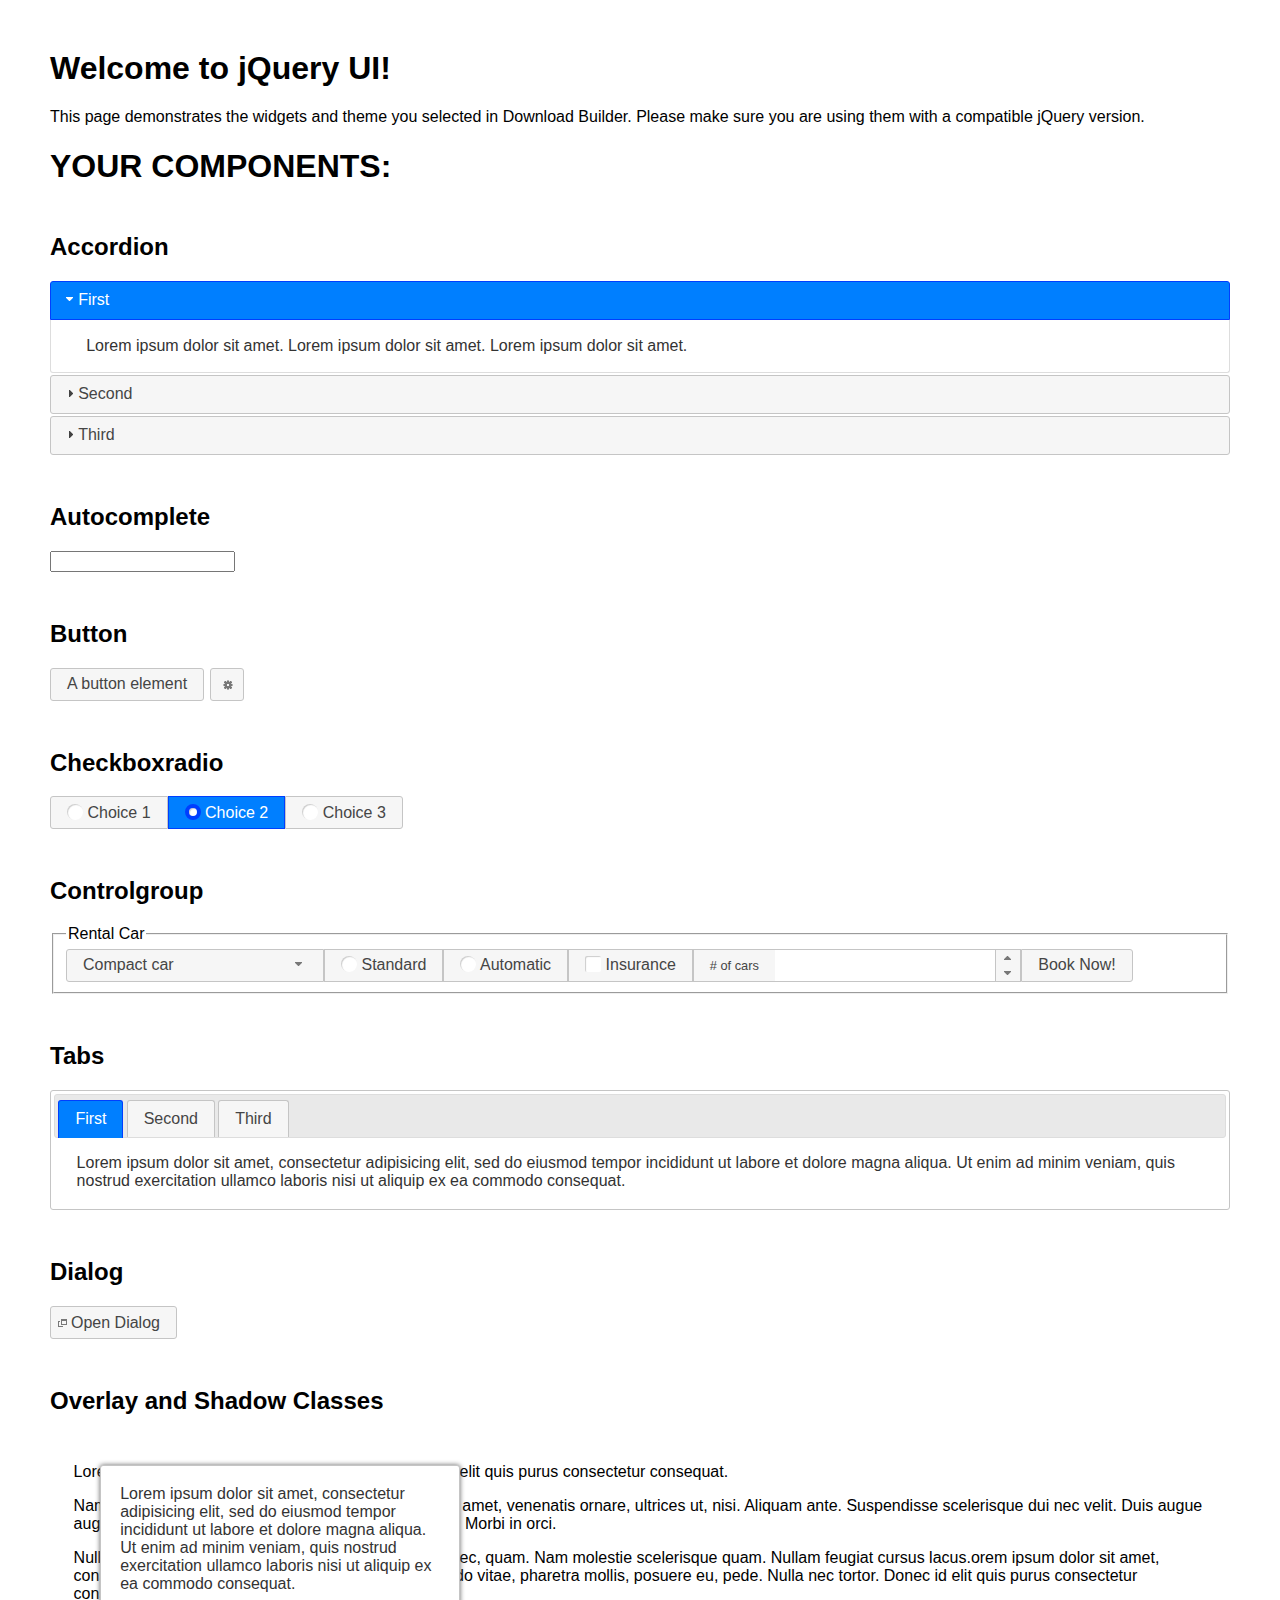
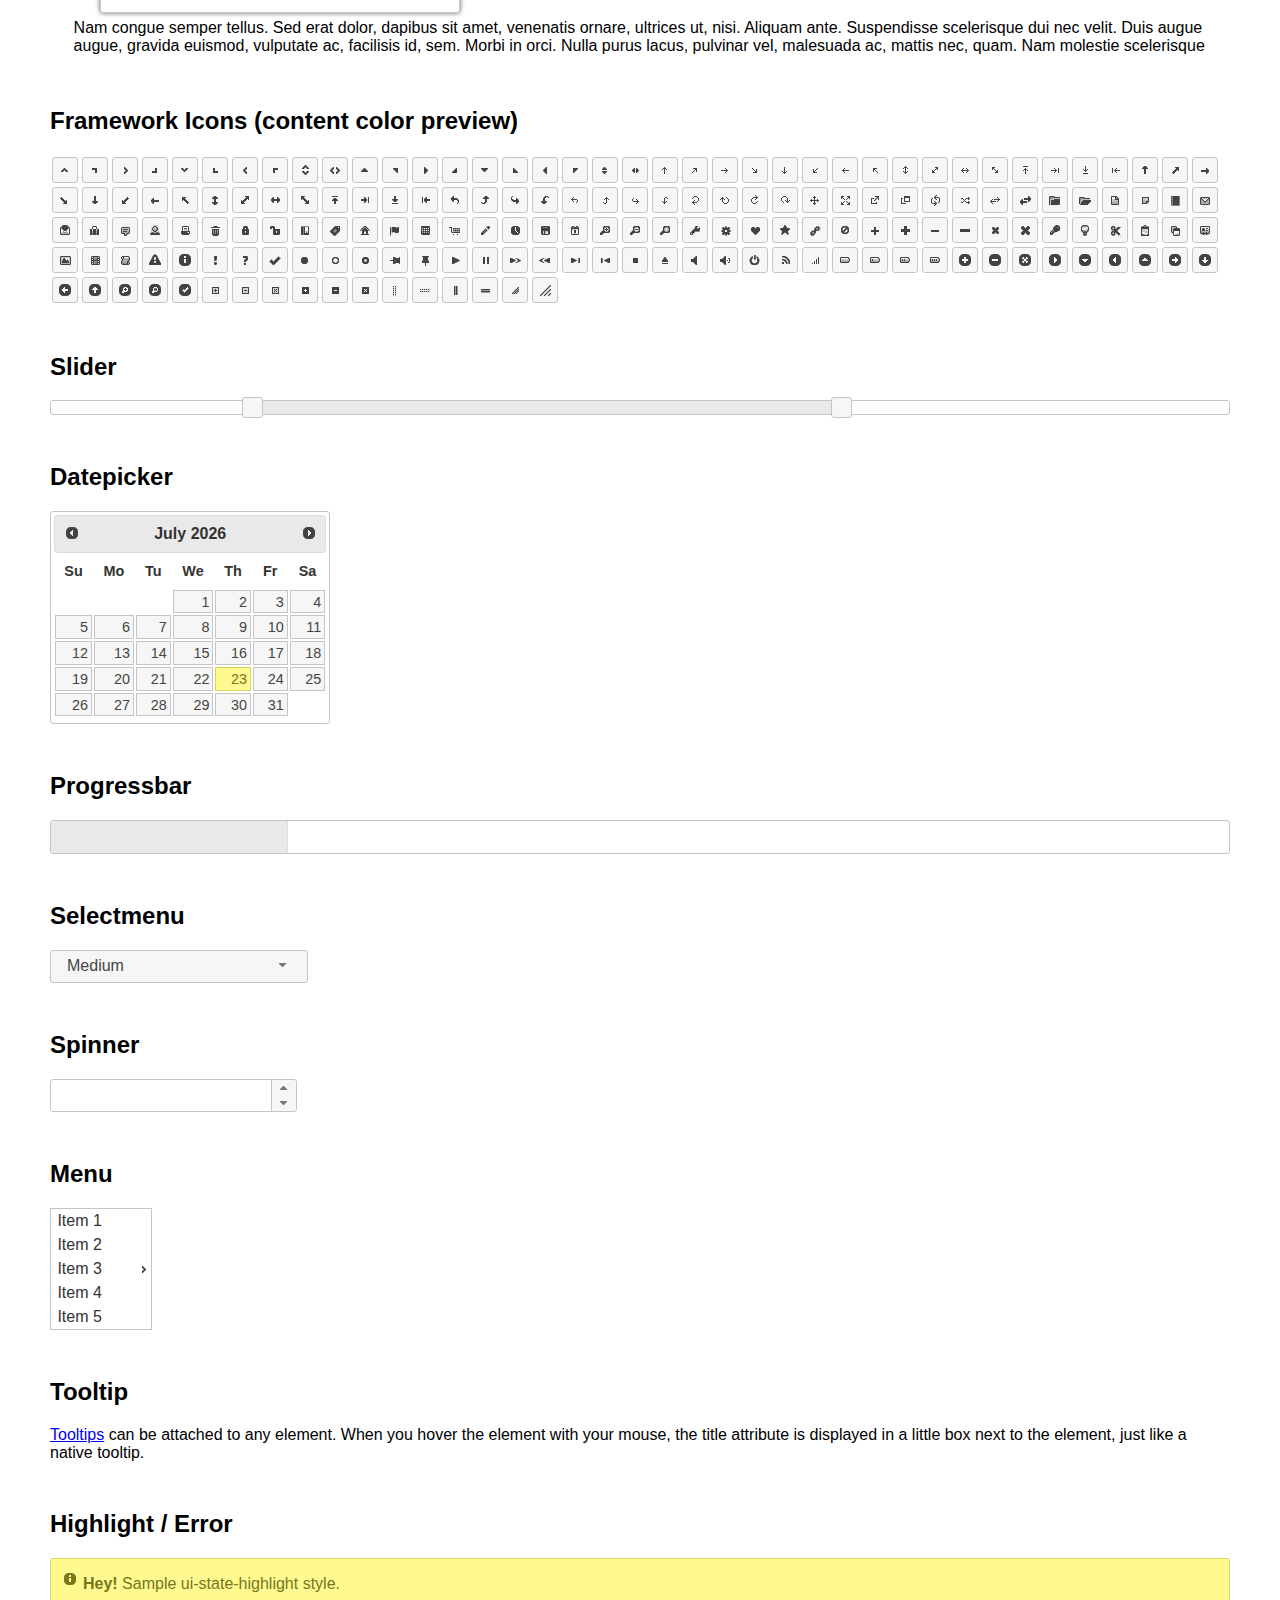
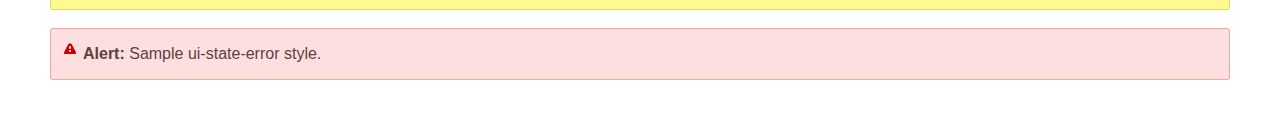
<file: 3_Landing Page/assets/libs/jquery-ui-1.13.2/index.html>
<!doctype html>
<html lang="us">
<head>
	<meta charset="utf-8">
	<title>jQuery UI Example Page</title>
	<link href="jquery-ui.css" rel="stylesheet">
	<style>
	body{
		font-family: "Trebuchet MS", sans-serif;
		margin: 50px;
	}
	.demoHeaders {
		margin-top: 2em;
	}
	#dialog-link {
		padding: .4em 1em .4em 20px;
		text-decoration: none;
		position: relative;
	}
	#dialog-link span.ui-icon {
		margin: 0 5px 0 0;
		position: absolute;
		left: .2em;
		top: 50%;
		margin-top: -8px;
	}
	#icons {
		margin: 0;
		padding: 0;
	}
	#icons li {
		margin: 2px;
		position: relative;
		padding: 4px 0;
		cursor: pointer;
		float: left;
		list-style: none;
	}
	#icons span.ui-icon {
		float: left;
		margin: 0 4px;
	}
	.fakewindowcontain .ui-widget-overlay {
		position: absolute;
	}
	select {
		width: 200px;
	}
	</style>
</head>
<body>

<h1>Welcome to jQuery UI!</h1>

<div class="ui-widget">
	<p>This page demonstrates the widgets and theme you selected in Download Builder. Please make sure you are using them with a compatible jQuery version.</p>
</div>

<h1>YOUR COMPONENTS:</h1>

<!-- Accordion -->
<h2 class="demoHeaders">Accordion</h2>
<div id="accordion">
	<h3>First</h3>
	<div>Lorem ipsum dolor sit amet. Lorem ipsum dolor sit amet. Lorem ipsum dolor sit amet.</div>
	<h3>Second</h3>
	<div>Phasellus mattis tincidunt nibh.</div>
	<h3>Third</h3>
	<div>Nam dui erat, auctor a, dignissim quis.</div>
</div>

<!-- Autocomplete -->
<h2 class="demoHeaders">Autocomplete</h2>
<div>
	<input id="autocomplete" title="type &quot;a&quot;">
</div>

<!-- Button -->
<h2 class="demoHeaders">Button</h2>
<button id="button">A button element</button>
<button id="button-icon">An icon-only button</button>

<!-- Checkboxradio -->
<h2 class="demoHeaders">Checkboxradio</h2>
<form style="margin-top: 1em;">
	<div id="radioset">
		<input type="radio" id="radio1" name="radio"><label for="radio1">Choice 1</label>
		<input type="radio" id="radio2" name="radio" checked="checked"><label for="radio2">Choice 2</label>
		<input type="radio" id="radio3" name="radio"><label for="radio3">Choice 3</label>
	</div>
</form>

<!-- Controlgroup -->
<h2 class="demoHeaders">Controlgroup</h2>
<fieldset>
	<legend>Rental Car</legend>
	<div id="controlgroup">
		<select id="car-type">
			<option>Compact car</option>
			<option>Midsize car</option>
			<option>Full size car</option>
			<option>SUV</option>
			<option>Luxury</option>
			<option>Truck</option>
			<option>Van</option>
		</select>
		<label for="transmission-standard">Standard</label>
		<input type="radio" name="transmission" id="transmission-standard">
		<label for="transmission-automatic">Automatic</label>
		<input type="radio" name="transmission" id="transmission-automatic">
		<label for="insurance">Insurance</label>
		<input type="checkbox" name="insurance" id="insurance">
		<label for="horizontal-spinner" class="ui-controlgroup-label"># of cars</label>
		<input id="horizontal-spinner" class="ui-spinner-input">
		<button>Book Now!</button>
	</div>
</fieldset>

<!-- Tabs -->
<h2 class="demoHeaders">Tabs</h2>
<div id="tabs">
	<ul>
		<li><a href="#tabs-1">First</a></li>
		<li><a href="#tabs-2">Second</a></li>
		<li><a href="#tabs-3">Third</a></li>
	</ul>
	<div id="tabs-1">Lorem ipsum dolor sit amet, consectetur adipisicing elit, sed do eiusmod tempor incididunt ut labore et dolore magna aliqua. Ut enim ad minim veniam, quis nostrud exercitation ullamco laboris nisi ut aliquip ex ea commodo consequat.</div>
	<div id="tabs-2">Phasellus mattis tincidunt nibh. Cras orci urna, blandit id, pretium vel, aliquet ornare, felis. Maecenas scelerisque sem non nisl. Fusce sed lorem in enim dictum bibendum.</div>
	<div id="tabs-3">Nam dui erat, auctor a, dignissim quis, sollicitudin eu, felis. Pellentesque nisi urna, interdum eget, sagittis et, consequat vestibulum, lacus. Mauris porttitor ullamcorper augue.</div>
</div>

<h2 class="demoHeaders">Dialog</h2>
<p>
	<button id="dialog-link" class="ui-button ui-corner-all ui-widget">
		<span class="ui-icon ui-icon-newwin"></span>Open Dialog
	</button>
</p>

<h2 class="demoHeaders">Overlay and Shadow Classes</h2>
<div style="position: relative; width: 96%; height: 200px; padding:1% 2%; overflow:hidden;" class="fakewindowcontain">
	<p>Lorem ipsum dolor sit amet,  Nulla nec tortor. Donec id elit quis purus consectetur consequat. </p><p>Nam congue semper tellus. Sed erat dolor, dapibus sit amet, venenatis ornare, ultrices ut, nisi. Aliquam ante. Suspendisse scelerisque dui nec velit. Duis augue augue, gravida euismod, vulputate ac, facilisis id, sem. Morbi in orci. </p><p>Nulla purus lacus, pulvinar vel, malesuada ac, mattis nec, quam. Nam molestie scelerisque quam. Nullam feugiat cursus lacus.orem ipsum dolor sit amet, consectetur adipiscing elit. Donec libero risus, commodo vitae, pharetra mollis, posuere eu, pede. Nulla nec tortor. Donec id elit quis purus consectetur consequat. </p><p>Nam congue semper tellus. Sed erat dolor, dapibus sit amet, venenatis ornare, ultrices ut, nisi. Aliquam ante. Suspendisse scelerisque dui nec velit. Duis augue augue, gravida euismod, vulputate ac, facilisis id, sem. Morbi in orci. Nulla purus lacus, pulvinar vel, malesuada ac, mattis nec, quam. Nam molestie scelerisque quam. </p><p>Nullam feugiat cursus lacus.orem ipsum dolor sit amet, consectetur adipiscing elit. Donec libero risus, commodo vitae, pharetra mollis, posuere eu, pede. Nulla nec tortor. Donec id elit quis purus consectetur consequat. Nam congue semper tellus. Sed erat dolor, dapibus sit amet, venenatis ornare, ultrices ut, nisi. Aliquam ante. </p><p>Suspendisse scelerisque dui nec velit. Duis augue augue, gravida euismod, vulputate ac, facilisis id, sem. Morbi in orci. Nulla purus lacus, pulvinar vel, malesuada ac, mattis nec, quam. Nam molestie scelerisque quam. Nullam feugiat cursus lacus.orem ipsum dolor sit amet, consectetur adipiscing elit. Donec libero risus, commodo vitae, pharetra mollis, posuere eu, pede. Nulla nec tortor. Donec id elit quis purus consectetur consequat. Nam congue semper tellus. Sed erat dolor, dapibus sit amet, venenatis ornare, ultrices ut, nisi. </p>

	<!-- ui-dialog -->
	<div class="ui-widget-overlay ui-front"></div>
	<div style="position: absolute; width: 320px; left: 50px; top: 30px; padding: 1.2em" class="ui-widget ui-front ui-widget-content ui-corner-all ui-widget-shadow">
		Lorem ipsum dolor sit amet, consectetur adipisicing elit, sed do eiusmod tempor incididunt ut labore et dolore magna aliqua. Ut enim ad minim veniam, quis nostrud exercitation ullamco laboris nisi ut aliquip ex ea commodo consequat.
	</div>

</div>

<!-- ui-dialog -->
<div id="dialog" title="Dialog Title">
	<p>Lorem ipsum dolor sit amet, consectetur adipisicing elit, sed do eiusmod tempor incididunt ut labore et dolore magna aliqua. Ut enim ad minim veniam, quis nostrud exercitation ullamco laboris nisi ut aliquip ex ea commodo consequat.</p>
</div>


<h2 class="demoHeaders">Framework Icons (content color preview)</h2>
<ul id="icons" class="ui-widget ui-helper-clearfix">
	<li class="ui-state-default ui-corner-all" title=".ui-icon-caret-1-n"><span class="ui-icon ui-icon-caret-1-n"></span></li>
	<li class="ui-state-default ui-corner-all" title=".ui-icon-caret-1-ne"><span class="ui-icon ui-icon-caret-1-ne"></span></li>
	<li class="ui-state-default ui-corner-all" title=".ui-icon-caret-1-e"><span class="ui-icon ui-icon-caret-1-e"></span></li>
	<li class="ui-state-default ui-corner-all" title=".ui-icon-caret-1-se"><span class="ui-icon ui-icon-caret-1-se"></span></li>
	<li class="ui-state-default ui-corner-all" title=".ui-icon-caret-1-s"><span class="ui-icon ui-icon-caret-1-s"></span></li>
	<li class="ui-state-default ui-corner-all" title=".ui-icon-caret-1-sw"><span class="ui-icon ui-icon-caret-1-sw"></span></li>
	<li class="ui-state-default ui-corner-all" title=".ui-icon-caret-1-w"><span class="ui-icon ui-icon-caret-1-w"></span></li>
	<li class="ui-state-default ui-corner-all" title=".ui-icon-caret-1-nw"><span class="ui-icon ui-icon-caret-1-nw"></span></li>
	<li class="ui-state-default ui-corner-all" title=".ui-icon-caret-2-n-s"><span class="ui-icon ui-icon-caret-2-n-s"></span></li>
	<li class="ui-state-default ui-corner-all" title=".ui-icon-caret-2-e-w"><span class="ui-icon ui-icon-caret-2-e-w"></span></li>
	<li class="ui-state-default ui-corner-all" title=".ui-icon-triangle-1-n"><span class="ui-icon ui-icon-triangle-1-n"></span></li>
	<li class="ui-state-default ui-corner-all" title=".ui-icon-triangle-1-ne"><span class="ui-icon ui-icon-triangle-1-ne"></span></li>
	<li class="ui-state-default ui-corner-all" title=".ui-icon-triangle-1-e"><span class="ui-icon ui-icon-triangle-1-e"></span></li>
	<li class="ui-state-default ui-corner-all" title=".ui-icon-triangle-1-se"><span class="ui-icon ui-icon-triangle-1-se"></span></li>
	<li class="ui-state-default ui-corner-all" title=".ui-icon-triangle-1-s"><span class="ui-icon ui-icon-triangle-1-s"></span></li>
	<li class="ui-state-default ui-corner-all" title=".ui-icon-triangle-1-sw"><span class="ui-icon ui-icon-triangle-1-sw"></span></li>
	<li class="ui-state-default ui-corner-all" title=".ui-icon-triangle-1-w"><span class="ui-icon ui-icon-triangle-1-w"></span></li>
	<li class="ui-state-default ui-corner-all" title=".ui-icon-triangle-1-nw"><span class="ui-icon ui-icon-triangle-1-nw"></span></li>
	<li class="ui-state-default ui-corner-all" title=".ui-icon-triangle-2-n-s"><span class="ui-icon ui-icon-triangle-2-n-s"></span></li>
	<li class="ui-state-default ui-corner-all" title=".ui-icon-triangle-2-e-w"><span class="ui-icon ui-icon-triangle-2-e-w"></span></li>
	<li class="ui-state-default ui-corner-all" title=".ui-icon-arrow-1-n"><span class="ui-icon ui-icon-arrow-1-n"></span></li>
	<li class="ui-state-default ui-corner-all" title=".ui-icon-arrow-1-ne"><span class="ui-icon ui-icon-arrow-1-ne"></span></li>
	<li class="ui-state-default ui-corner-all" title=".ui-icon-arrow-1-e"><span class="ui-icon ui-icon-arrow-1-e"></span></li>
	<li class="ui-state-default ui-corner-all" title=".ui-icon-arrow-1-se"><span class="ui-icon ui-icon-arrow-1-se"></span></li>
	<li class="ui-state-default ui-corner-all" title=".ui-icon-arrow-1-s"><span class="ui-icon ui-icon-arrow-1-s"></span></li>
	<li class="ui-state-default ui-corner-all" title=".ui-icon-arrow-1-sw"><span class="ui-icon ui-icon-arrow-1-sw"></span></li>
	<li class="ui-state-default ui-corner-all" title=".ui-icon-arrow-1-w"><span class="ui-icon ui-icon-arrow-1-w"></span></li>
	<li class="ui-state-default ui-corner-all" title=".ui-icon-arrow-1-nw"><span class="ui-icon ui-icon-arrow-1-nw"></span></li>
	<li class="ui-state-default ui-corner-all" title=".ui-icon-arrow-2-n-s"><span class="ui-icon ui-icon-arrow-2-n-s"></span></li>
	<li class="ui-state-default ui-corner-all" title=".ui-icon-arrow-2-ne-sw"><span class="ui-icon ui-icon-arrow-2-ne-sw"></span></li>
	<li class="ui-state-default ui-corner-all" title=".ui-icon-arrow-2-e-w"><span class="ui-icon ui-icon-arrow-2-e-w"></span></li>
	<li class="ui-state-default ui-corner-all" title=".ui-icon-arrow-2-se-nw"><span class="ui-icon ui-icon-arrow-2-se-nw"></span></li>
	<li class="ui-state-default ui-corner-all" title=".ui-icon-arrowstop-1-n"><span class="ui-icon ui-icon-arrowstop-1-n"></span></li>
	<li class="ui-state-default ui-corner-all" title=".ui-icon-arrowstop-1-e"><span class="ui-icon ui-icon-arrowstop-1-e"></span></li>
	<li class="ui-state-default ui-corner-all" title=".ui-icon-arrowstop-1-s"><span class="ui-icon ui-icon-arrowstop-1-s"></span></li>
	<li class="ui-state-default ui-corner-all" title=".ui-icon-arrowstop-1-w"><span class="ui-icon ui-icon-arrowstop-1-w"></span></li>
	<li class="ui-state-default ui-corner-all" title=".ui-icon-arrowthick-1-n"><span class="ui-icon ui-icon-arrowthick-1-n"></span></li>
	<li class="ui-state-default ui-corner-all" title=".ui-icon-arrowthick-1-ne"><span class="ui-icon ui-icon-arrowthick-1-ne"></span></li>
	<li class="ui-state-default ui-corner-all" title=".ui-icon-arrowthick-1-e"><span class="ui-icon ui-icon-arrowthick-1-e"></span></li>
	<li class="ui-state-default ui-corner-all" title=".ui-icon-arrowthick-1-se"><span class="ui-icon ui-icon-arrowthick-1-se"></span></li>
	<li class="ui-state-default ui-corner-all" title=".ui-icon-arrowthick-1-s"><span class="ui-icon ui-icon-arrowthick-1-s"></span></li>
	<li class="ui-state-default ui-corner-all" title=".ui-icon-arrowthick-1-sw"><span class="ui-icon ui-icon-arrowthick-1-sw"></span></li>
	<li class="ui-state-default ui-corner-all" title=".ui-icon-arrowthick-1-w"><span class="ui-icon ui-icon-arrowthick-1-w"></span></li>
	<li class="ui-state-default ui-corner-all" title=".ui-icon-arrowthick-1-nw"><span class="ui-icon ui-icon-arrowthick-1-nw"></span></li>
	<li class="ui-state-default ui-corner-all" title=".ui-icon-arrowthick-2-n-s"><span class="ui-icon ui-icon-arrowthick-2-n-s"></span></li>
	<li class="ui-state-default ui-corner-all" title=".ui-icon-arrowthick-2-ne-sw"><span class="ui-icon ui-icon-arrowthick-2-ne-sw"></span></li>
	<li class="ui-state-default ui-corner-all" title=".ui-icon-arrowthick-2-e-w"><span class="ui-icon ui-icon-arrowthick-2-e-w"></span></li>
	<li class="ui-state-default ui-corner-all" title=".ui-icon-arrowthick-2-se-nw"><span class="ui-icon ui-icon-arrowthick-2-se-nw"></span></li>
	<li class="ui-state-default ui-corner-all" title=".ui-icon-arrowthickstop-1-n"><span class="ui-icon ui-icon-arrowthickstop-1-n"></span></li>
	<li class="ui-state-default ui-corner-all" title=".ui-icon-arrowthickstop-1-e"><span class="ui-icon ui-icon-arrowthickstop-1-e"></span></li>
	<li class="ui-state-default ui-corner-all" title=".ui-icon-arrowthickstop-1-s"><span class="ui-icon ui-icon-arrowthickstop-1-s"></span></li>
	<li class="ui-state-default ui-corner-all" title=".ui-icon-arrowthickstop-1-w"><span class="ui-icon ui-icon-arrowthickstop-1-w"></span></li>
	<li class="ui-state-default ui-corner-all" title=".ui-icon-arrowreturnthick-1-w"><span class="ui-icon ui-icon-arrowreturnthick-1-w"></span></li>
	<li class="ui-state-default ui-corner-all" title=".ui-icon-arrowreturnthick-1-n"><span class="ui-icon ui-icon-arrowreturnthick-1-n"></span></li>
	<li class="ui-state-default ui-corner-all" title=".ui-icon-arrowreturnthick-1-e"><span class="ui-icon ui-icon-arrowreturnthick-1-e"></span></li>
	<li class="ui-state-default ui-corner-all" title=".ui-icon-arrowreturnthick-1-s"><span class="ui-icon ui-icon-arrowreturnthick-1-s"></span></li>
	<li class="ui-state-default ui-corner-all" title=".ui-icon-arrowreturn-1-w"><span class="ui-icon ui-icon-arrowreturn-1-w"></span></li>
	<li class="ui-state-default ui-corner-all" title=".ui-icon-arrowreturn-1-n"><span class="ui-icon ui-icon-arrowreturn-1-n"></span></li>
	<li class="ui-state-default ui-corner-all" title=".ui-icon-arrowreturn-1-e"><span class="ui-icon ui-icon-arrowreturn-1-e"></span></li>
	<li class="ui-state-default ui-corner-all" title=".ui-icon-arrowreturn-1-s"><span class="ui-icon ui-icon-arrowreturn-1-s"></span></li>
	<li class="ui-state-default ui-corner-all" title=".ui-icon-arrowrefresh-1-w"><span class="ui-icon ui-icon-arrowrefresh-1-w"></span></li>
	<li class="ui-state-default ui-corner-all" title=".ui-icon-arrowrefresh-1-n"><span class="ui-icon ui-icon-arrowrefresh-1-n"></span></li>
	<li class="ui-state-default ui-corner-all" title=".ui-icon-arrowrefresh-1-e"><span class="ui-icon ui-icon-arrowrefresh-1-e"></span></li>
	<li class="ui-state-default ui-corner-all" title=".ui-icon-arrowrefresh-1-s"><span class="ui-icon ui-icon-arrowrefresh-1-s"></span></li>
	<li class="ui-state-default ui-corner-all" title=".ui-icon-arrow-4"><span class="ui-icon ui-icon-arrow-4"></span></li>
	<li class="ui-state-default ui-corner-all" title=".ui-icon-arrow-4-diag"><span class="ui-icon ui-icon-arrow-4-diag"></span></li>
	<li class="ui-state-default ui-corner-all" title=".ui-icon-extlink"><span class="ui-icon ui-icon-extlink"></span></li>
	<li class="ui-state-default ui-corner-all" title=".ui-icon-newwin"><span class="ui-icon ui-icon-newwin"></span></li>
	<li class="ui-state-default ui-corner-all" title=".ui-icon-refresh"><span class="ui-icon ui-icon-refresh"></span></li>
	<li class="ui-state-default ui-corner-all" title=".ui-icon-shuffle"><span class="ui-icon ui-icon-shuffle"></span></li>
	<li class="ui-state-default ui-corner-all" title=".ui-icon-transfer-e-w"><span class="ui-icon ui-icon-transfer-e-w"></span></li>
	<li class="ui-state-default ui-corner-all" title=".ui-icon-transferthick-e-w"><span class="ui-icon ui-icon-transferthick-e-w"></span></li>
	<li class="ui-state-default ui-corner-all" title=".ui-icon-folder-collapsed"><span class="ui-icon ui-icon-folder-collapsed"></span></li>
	<li class="ui-state-default ui-corner-all" title=".ui-icon-folder-open"><span class="ui-icon ui-icon-folder-open"></span></li>
	<li class="ui-state-default ui-corner-all" title=".ui-icon-document"><span class="ui-icon ui-icon-document"></span></li>
	<li class="ui-state-default ui-corner-all" title=".ui-icon-document-b"><span class="ui-icon ui-icon-document-b"></span></li>
	<li class="ui-state-default ui-corner-all" title=".ui-icon-note"><span class="ui-icon ui-icon-note"></span></li>
	<li class="ui-state-default ui-corner-all" title=".ui-icon-mail-closed"><span class="ui-icon ui-icon-mail-closed"></span></li>
	<li class="ui-state-default ui-corner-all" title=".ui-icon-mail-open"><span class="ui-icon ui-icon-mail-open"></span></li>
	<li class="ui-state-default ui-corner-all" title=".ui-icon-suitcase"><span class="ui-icon ui-icon-suitcase"></span></li>
	<li class="ui-state-default ui-corner-all" title=".ui-icon-comment"><span class="ui-icon ui-icon-comment"></span></li>
	<li class="ui-state-default ui-corner-all" title=".ui-icon-person"><span class="ui-icon ui-icon-person"></span></li>
	<li class="ui-state-default ui-corner-all" title=".ui-icon-print"><span class="ui-icon ui-icon-print"></span></li>
	<li class="ui-state-default ui-corner-all" title=".ui-icon-trash"><span class="ui-icon ui-icon-trash"></span></li>
	<li class="ui-state-default ui-corner-all" title=".ui-icon-locked"><span class="ui-icon ui-icon-locked"></span></li>
	<li class="ui-state-default ui-corner-all" title=".ui-icon-unlocked"><span class="ui-icon ui-icon-unlocked"></span></li>
	<li class="ui-state-default ui-corner-all" title=".ui-icon-bookmark"><span class="ui-icon ui-icon-bookmark"></span></li>
	<li class="ui-state-default ui-corner-all" title=".ui-icon-tag"><span class="ui-icon ui-icon-tag"></span></li>
	<li class="ui-state-default ui-corner-all" title=".ui-icon-home"><span class="ui-icon ui-icon-home"></span></li>
	<li class="ui-state-default ui-corner-all" title=".ui-icon-flag"><span class="ui-icon ui-icon-flag"></span></li>
	<li class="ui-state-default ui-corner-all" title=".ui-icon-calculator"><span class="ui-icon ui-icon-calculator"></span></li>
	<li class="ui-state-default ui-corner-all" title=".ui-icon-cart"><span class="ui-icon ui-icon-cart"></span></li>
	<li class="ui-state-default ui-corner-all" title=".ui-icon-pencil"><span class="ui-icon ui-icon-pencil"></span></li>
	<li class="ui-state-default ui-corner-all" title=".ui-icon-clock"><span class="ui-icon ui-icon-clock"></span></li>
	<li class="ui-state-default ui-corner-all" title=".ui-icon-disk"><span class="ui-icon ui-icon-disk"></span></li>
	<li class="ui-state-default ui-corner-all" title=".ui-icon-calendar"><span class="ui-icon ui-icon-calendar"></span></li>
	<li class="ui-state-default ui-corner-all" title=".ui-icon-zoomin"><span class="ui-icon ui-icon-zoomin"></span></li>
	<li class="ui-state-default ui-corner-all" title=".ui-icon-zoomout"><span class="ui-icon ui-icon-zoomout"></span></li>
	<li class="ui-state-default ui-corner-all" title=".ui-icon-search"><span class="ui-icon ui-icon-search"></span></li>
	<li class="ui-state-default ui-corner-all" title=".ui-icon-wrench"><span class="ui-icon ui-icon-wrench"></span></li>
	<li class="ui-state-default ui-corner-all" title=".ui-icon-gear"><span class="ui-icon ui-icon-gear"></span></li>
	<li class="ui-state-default ui-corner-all" title=".ui-icon-heart"><span class="ui-icon ui-icon-heart"></span></li>
	<li class="ui-state-default ui-corner-all" title=".ui-icon-star"><span class="ui-icon ui-icon-star"></span></li>
	<li class="ui-state-default ui-corner-all" title=".ui-icon-link"><span class="ui-icon ui-icon-link"></span></li>
	<li class="ui-state-default ui-corner-all" title=".ui-icon-cancel"><span class="ui-icon ui-icon-cancel"></span></li>
	<li class="ui-state-default ui-corner-all" title=".ui-icon-plus"><span class="ui-icon ui-icon-plus"></span></li>
	<li class="ui-state-default ui-corner-all" title=".ui-icon-plusthick"><span class="ui-icon ui-icon-plusthick"></span></li>
	<li class="ui-state-default ui-corner-all" title=".ui-icon-minus"><span class="ui-icon ui-icon-minus"></span></li>
	<li class="ui-state-default ui-corner-all" title=".ui-icon-minusthick"><span class="ui-icon ui-icon-minusthick"></span></li>
	<li class="ui-state-default ui-corner-all" title=".ui-icon-close"><span class="ui-icon ui-icon-close"></span></li>
	<li class="ui-state-default ui-corner-all" title=".ui-icon-closethick"><span class="ui-icon ui-icon-closethick"></span></li>
	<li class="ui-state-default ui-corner-all" title=".ui-icon-key"><span class="ui-icon ui-icon-key"></span></li>
	<li class="ui-state-default ui-corner-all" title=".ui-icon-lightbulb"><span class="ui-icon ui-icon-lightbulb"></span></li>
	<li class="ui-state-default ui-corner-all" title=".ui-icon-scissors"><span class="ui-icon ui-icon-scissors"></span></li>
	<li class="ui-state-default ui-corner-all" title=".ui-icon-clipboard"><span class="ui-icon ui-icon-clipboard"></span></li>
	<li class="ui-state-default ui-corner-all" title=".ui-icon-copy"><span class="ui-icon ui-icon-copy"></span></li>
	<li class="ui-state-default ui-corner-all" title=".ui-icon-contact"><span class="ui-icon ui-icon-contact"></span></li>
	<li class="ui-state-default ui-corner-all" title=".ui-icon-image"><span class="ui-icon ui-icon-image"></span></li>
	<li class="ui-state-default ui-corner-all" title=".ui-icon-video"><span class="ui-icon ui-icon-video"></span></li>
	<li class="ui-state-default ui-corner-all" title=".ui-icon-script"><span class="ui-icon ui-icon-script"></span></li>
	<li class="ui-state-default ui-corner-all" title=".ui-icon-alert"><span class="ui-icon ui-icon-alert"></span></li>
	<li class="ui-state-default ui-corner-all" title=".ui-icon-info"><span class="ui-icon ui-icon-info"></span></li>
	<li class="ui-state-default ui-corner-all" title=".ui-icon-notice"><span class="ui-icon ui-icon-notice"></span></li>
	<li class="ui-state-default ui-corner-all" title=".ui-icon-help"><span class="ui-icon ui-icon-help"></span></li>
	<li class="ui-state-default ui-corner-all" title=".ui-icon-check"><span class="ui-icon ui-icon-check"></span></li>
	<li class="ui-state-default ui-corner-all" title=".ui-icon-bullet"><span class="ui-icon ui-icon-bullet"></span></li>
	<li class="ui-state-default ui-corner-all" title=".ui-icon-radio-off"><span class="ui-icon ui-icon-radio-off"></span></li>
	<li class="ui-state-default ui-corner-all" title=".ui-icon-radio-on"><span class="ui-icon ui-icon-radio-on"></span></li>
	<li class="ui-state-default ui-corner-all" title=".ui-icon-pin-w"><span class="ui-icon ui-icon-pin-w"></span></li>
	<li class="ui-state-default ui-corner-all" title=".ui-icon-pin-s"><span class="ui-icon ui-icon-pin-s"></span></li>
	<li class="ui-state-default ui-corner-all" title=".ui-icon-play"><span class="ui-icon ui-icon-play"></span></li>
	<li class="ui-state-default ui-corner-all" title=".ui-icon-pause"><span class="ui-icon ui-icon-pause"></span></li>
	<li class="ui-state-default ui-corner-all" title=".ui-icon-seek-next"><span class="ui-icon ui-icon-seek-next"></span></li>
	<li class="ui-state-default ui-corner-all" title=".ui-icon-seek-prev"><span class="ui-icon ui-icon-seek-prev"></span></li>
	<li class="ui-state-default ui-corner-all" title=".ui-icon-seek-end"><span class="ui-icon ui-icon-seek-end"></span></li>
	<li class="ui-state-default ui-corner-all" title=".ui-icon-seek-first"><span class="ui-icon ui-icon-seek-first"></span></li>
	<li class="ui-state-default ui-corner-all" title=".ui-icon-stop"><span class="ui-icon ui-icon-stop"></span></li>
	<li class="ui-state-default ui-corner-all" title=".ui-icon-eject"><span class="ui-icon ui-icon-eject"></span></li>
	<li class="ui-state-default ui-corner-all" title=".ui-icon-volume-off"><span class="ui-icon ui-icon-volume-off"></span></li>
	<li class="ui-state-default ui-corner-all" title=".ui-icon-volume-on"><span class="ui-icon ui-icon-volume-on"></span></li>
	<li class="ui-state-default ui-corner-all" title=".ui-icon-power"><span class="ui-icon ui-icon-power"></span></li>
	<li class="ui-state-default ui-corner-all" title=".ui-icon-signal-diag"><span class="ui-icon ui-icon-signal-diag"></span></li>
	<li class="ui-state-default ui-corner-all" title=".ui-icon-signal"><span class="ui-icon ui-icon-signal"></span></li>
	<li class="ui-state-default ui-corner-all" title=".ui-icon-battery-0"><span class="ui-icon ui-icon-battery-0"></span></li>
	<li class="ui-state-default ui-corner-all" title=".ui-icon-battery-1"><span class="ui-icon ui-icon-battery-1"></span></li>
	<li class="ui-state-default ui-corner-all" title=".ui-icon-battery-2"><span class="ui-icon ui-icon-battery-2"></span></li>
	<li class="ui-state-default ui-corner-all" title=".ui-icon-battery-3"><span class="ui-icon ui-icon-battery-3"></span></li>
	<li class="ui-state-default ui-corner-all" title=".ui-icon-circle-plus"><span class="ui-icon ui-icon-circle-plus"></span></li>
	<li class="ui-state-default ui-corner-all" title=".ui-icon-circle-minus"><span class="ui-icon ui-icon-circle-minus"></span></li>
	<li class="ui-state-default ui-corner-all" title=".ui-icon-circle-close"><span class="ui-icon ui-icon-circle-close"></span></li>
	<li class="ui-state-default ui-corner-all" title=".ui-icon-circle-triangle-e"><span class="ui-icon ui-icon-circle-triangle-e"></span></li>
	<li class="ui-state-default ui-corner-all" title=".ui-icon-circle-triangle-s"><span class="ui-icon ui-icon-circle-triangle-s"></span></li>
	<li class="ui-state-default ui-corner-all" title=".ui-icon-circle-triangle-w"><span class="ui-icon ui-icon-circle-triangle-w"></span></li>
	<li class="ui-state-default ui-corner-all" title=".ui-icon-circle-triangle-n"><span class="ui-icon ui-icon-circle-triangle-n"></span></li>
	<li class="ui-state-default ui-corner-all" title=".ui-icon-circle-arrow-e"><span class="ui-icon ui-icon-circle-arrow-e"></span></li>
	<li class="ui-state-default ui-corner-all" title=".ui-icon-circle-arrow-s"><span class="ui-icon ui-icon-circle-arrow-s"></span></li>
	<li class="ui-state-default ui-corner-all" title=".ui-icon-circle-arrow-w"><span class="ui-icon ui-icon-circle-arrow-w"></span></li>
	<li class="ui-state-default ui-corner-all" title=".ui-icon-circle-arrow-n"><span class="ui-icon ui-icon-circle-arrow-n"></span></li>
	<li class="ui-state-default ui-corner-all" title=".ui-icon-circle-zoomin"><span class="ui-icon ui-icon-circle-zoomin"></span></li>
	<li class="ui-state-default ui-corner-all" title=".ui-icon-circle-zoomout"><span class="ui-icon ui-icon-circle-zoomout"></span></li>
	<li class="ui-state-default ui-corner-all" title=".ui-icon-circle-check"><span class="ui-icon ui-icon-circle-check"></span></li>
	<li class="ui-state-default ui-corner-all" title=".ui-icon-circlesmall-plus"><span class="ui-icon ui-icon-circlesmall-plus"></span></li>
	<li class="ui-state-default ui-corner-all" title=".ui-icon-circlesmall-minus"><span class="ui-icon ui-icon-circlesmall-minus"></span></li>
	<li class="ui-state-default ui-corner-all" title=".ui-icon-circlesmall-close"><span class="ui-icon ui-icon-circlesmall-close"></span></li>
	<li class="ui-state-default ui-corner-all" title=".ui-icon-squaresmall-plus"><span class="ui-icon ui-icon-squaresmall-plus"></span></li>
	<li class="ui-state-default ui-corner-all" title=".ui-icon-squaresmall-minus"><span class="ui-icon ui-icon-squaresmall-minus"></span></li>
	<li class="ui-state-default ui-corner-all" title=".ui-icon-squaresmall-close"><span class="ui-icon ui-icon-squaresmall-close"></span></li>
	<li class="ui-state-default ui-corner-all" title=".ui-icon-grip-dotted-vertical"><span class="ui-icon ui-icon-grip-dotted-vertical"></span></li>
	<li class="ui-state-default ui-corner-all" title=".ui-icon-grip-dotted-horizontal"><span class="ui-icon ui-icon-grip-dotted-horizontal"></span></li>
	<li class="ui-state-default ui-corner-all" title=".ui-icon-grip-solid-vertical"><span class="ui-icon ui-icon-grip-solid-vertical"></span></li>
	<li class="ui-state-default ui-corner-all" title=".ui-icon-grip-solid-horizontal"><span class="ui-icon ui-icon-grip-solid-horizontal"></span></li>
	<li class="ui-state-default ui-corner-all" title=".ui-icon-gripsmall-diagonal-se"><span class="ui-icon ui-icon-gripsmall-diagonal-se"></span></li>
	<li class="ui-state-default ui-corner-all" title=".ui-icon-grip-diagonal-se"><span class="ui-icon ui-icon-grip-diagonal-se"></span></li>
</ul>

<!-- Slider -->
<h2 class="demoHeaders">Slider</h2>
<div id="slider"></div>

<!-- Datepicker -->
<h2 class="demoHeaders">Datepicker</h2>
<div id="datepicker"></div>

<!-- Progressbar -->
<h2 class="demoHeaders">Progressbar</h2>
<div id="progressbar"></div>

<!-- Progressbar -->
<h2 class="demoHeaders">Selectmenu</h2>
<select id="selectmenu">
	<option>Slower</option>
	<option>Slow</option>
	<option selected="selected">Medium</option>
	<option>Fast</option>
	<option>Faster</option>
</select>

<!-- Spinner -->
<h2 class="demoHeaders">Spinner</h2>
<input id="spinner">

<!-- Menu -->
<h2 class="demoHeaders">Menu</h2>
<ul style="width:100px;" id="menu">
	<li><div>Item 1</div></li>
	<li><div>Item 2</div></li>
	<li><div>Item 3</div>
		<ul>
			<li><div>Item 3-1</div></li>
			<li><div>Item 3-2</div></li>
			<li><div>Item 3-3</div></li>
			<li><div>Item 3-4</div></li>
			<li><div>Item 3-5</div></li>
		</ul>
	</li>
	<li><div>Item 4</div></li>
	<li><div>Item 5</div></li>
</ul>

<!-- Tooltip -->
<h2 class="demoHeaders">Tooltip</h2>
<p id="tooltip">
	<a href="#" title="That&apos;s what this widget is">Tooltips</a> can be attached to any element. When you hover
the element with your mouse, the title attribute is displayed in a little box next to the element, just like a native tooltip.
</p>

<!-- Highlight / Error -->
<h2 class="demoHeaders">Highlight / Error</h2>
<div class="ui-widget">
	<div class="ui-state-highlight ui-corner-all" style="margin-top: 20px; padding: 0 .7em;">
		<p><span class="ui-icon ui-icon-info" style="float: left; margin-right: .3em;"></span>
		<strong>Hey!</strong> Sample ui-state-highlight style.</p>
	</div>
</div>
<br>
<div class="ui-widget">
	<div class="ui-state-error ui-corner-all" style="padding: 0 .7em;">
		<p><span class="ui-icon ui-icon-alert" style="float: left; margin-right: .3em;"></span>
		<strong>Alert:</strong> Sample ui-state-error style.</p>
	</div>
</div>

<script src="external/jquery/jquery.js"></script>
<script src="jquery-ui.js"></script>
<script>
$( "#accordion" ).accordion();

var availableTags = [
	"ActionScript",
	"AppleScript",
	"Asp",
	"BASIC",
	"C",
	"C++",
	"Clojure",
	"COBOL",
	"ColdFusion",
	"Erlang",
	"Fortran",
	"Groovy",
	"Haskell",
	"Java",
	"JavaScript",
	"Lisp",
	"Perl",
	"PHP",
	"Python",
	"Ruby",
	"Scala",
	"Scheme"
];
$( "#autocomplete" ).autocomplete({
	source: availableTags
});

$( "#button" ).button();
$( "#button-icon" ).button({
	icon: "ui-icon-gear",
	showLabel: false
});

$( "#radioset" ).buttonset();

$( "#controlgroup" ).controlgroup();

$( "#tabs" ).tabs();

$( "#dialog" ).dialog({
	autoOpen: false,
	width: 400,
	buttons: [
		{
			text: "Ok",
			click: function() {
				$( this ).dialog( "close" );
			}
		},
		{
			text: "Cancel",
			click: function() {
				$( this ).dialog( "close" );
			}
		}
	]
});

// Link to open the dialog
$( "#dialog-link" ).click(function( event ) {
	$( "#dialog" ).dialog( "open" );
	event.preventDefault();
});

$( "#datepicker" ).datepicker({
	inline: true
});

$( "#slider" ).slider({
	range: true,
	values: [ 17, 67 ]
});

$( "#progressbar" ).progressbar({
	value: 20
});

$( "#spinner" ).spinner();

$( "#menu" ).menu();

$( "#tooltip" ).tooltip();

$( "#selectmenu" ).selectmenu();

// Hover states on the static widgets
$( "#dialog-link, #icons li" ).hover(
	function() {
		$( this ).addClass( "ui-state-hover" );
	},
	function() {
		$( this ).removeClass( "ui-state-hover" );
	}
);
</script>
</body>
</html>
</file>
<file: 3_Landing Page/css/style.css>
@import url('https://fonts.googleapis.com/css2?family=Source+Sans+3:ital,wght@0,200..900;1,200..900&display=swap');

:root {
    --primary-color: hsla(203, 100%, 13%, 1);
    --secondary-color: hsla(330, 87%, 17%, 1);
    --fruit-color: tomato;
}

* {
    box-sizing: border-box;

}



body {
    margin: 0;
    padding: 0;

    font-family: "Source Sans 3", sans-serif;
    font-optical-sizing: auto;
    font-weight: 300;
    font-style: normal;

    scroll-behavior: smooth;
}

/* Start Back to Top */
.btn-backtotops {
    background-color: var(--secondary-color);
    color: #fff;
    border-radius: 10px;
    padding: 10px;
    position: fixed;
    right: 10px;
    bottom: 10px;
    z-index: 200;
}

/* End Back to Top */


/* Start Stick Note */
.sticknotes a {
    width: 100px;
    text-decoration: none;
    font-size: 20px;
    color: #fff;

    position: absolute;
    left: -80px;

    padding: 15px;
    z-index: 100;

    border-radius: 0 15px 0 0;
    transition: left 0.3s;
}

.sticknotes a:hover {
    left: 0;
}

.sticknotes .about {
    top: 200px;
    background-color: green;
}

.sticknotes .blog {
    top: 260px;
    background-color: var(--primary-color);
}

.sticknotes .news {
    top: 320px;
    background-color: var(--fruit-color);
}

.sticknotes .contact {
    top: 380px;
    background-color: var(--secondary-color);
}

@media (max-width:768px) {
    .sticknotes a {
        font-size: 16px;
        color: #fff;
        padding: 8px;
    }

    .sticknotes .about {
        top: 200px;
    }

    .sticknotes .blog {
        top: 240px;
    }

    .sticknotes .news {
        top: 280px;
    }

    .sticknotes .contact {
        top: 320px;
    }
}

/* End Stick Note */



/* Start Header Section */
header {
    height: 100vh;
    background: linear-gradient(30deg, rgba(0, 0, 0, 0), rgba(0, 0, 0, 0.5)), url(../assets/img/banner/banner2.jpg);
    background-repeat: no-repeat;
    background-size: cover;
    background-position: center;
    background-attachment: fixed;
    position: relative;
}

/* Start Nav Bar */
.navbar {
    background: linear-gradient(rgba(0, 0, 0, 0.3), var(--primary-color));
    padding: 20px 30px;
    transition: all 0.7s;
}

.navmenus {
    background: linear-gradient(rgba(0, 0, 0, 0.8), var(--primary-color));
    padding: 5px 30px;
}

.menuitems {
    color: #f4f4f4;
    font-size: 13px;
    letter-spacing: 1px;
    transition: color 0.5s;
}

.menuitems:hover {
    color: skyblue;
}

.lines1,
.lines2,
.lines3 {
    width: 25px;
    height: 3px;
    margin: 6px;
}

.crossxs .lines1 {
    transform: rotate(-45deg) translate(-6px, 6px);
}

.crossxs .lines2 {
    opacity: 0;
}

.crossxs .lines3 {
    transform: rotate(45deg) translate(-6px, -6px);
}

/* End Nav Bar */

/* Start Banner */
.banners {
    width: 80%;
    position: absolute;
    left: 50%;
    top: 50%;
    transform: translate(-50%, -50%);
}

.bannerheaders {
    animation-name: bnanis;
    animation-duration: 2s;
}

.bannerparagraphs {
    animation-name: bnanis;
    animation-duration: 2s;
    animation-delay: 0.5s;
    animation-fill-mode: backwards;
}

@keyframes bnanis {
    0% {
        transform: translateX(-100px);
        opacity: 0;
    }

    100% {
        transform: translateX(0);
        opacity: 1;
    }
}

/* End Banner */

/* End Header Section */

/* Start About Us Section */
.aboutuss {
    background-image: linear-gradient(30deg, rgba(0, 0, 0, 0), rgba(0, 0, 0, 0.3)),
        url(../assets/img/banner/banner2.jpg);
    background-repeat: no-repeat;
    background-size: cover;
    background-position: center;
    background-attachment: fixed;
    position: relative;
}

.aboutuss .lines {
    width: 30%;
    height: 1.2px;
    background-color: #fff;
    margin-bottom: 3px;
}

.aboutuss .lines:nth-of-type(2) {
    width: 20%;
    height: 1px;
}

.aboutuss .lines:nth-of-type(3) {
    width: 10%;
    height: 0.5px;
    margin-bottom: 30px;
}

.aboutuss h5 {
    background-color: #f4f4f4;
    color: #000;
    border-left: 5px solid var(--fruit-color);
    padding: 10px;
}

.aboutuss h5~p {
    margin: 30px 0;
}

.aboutuss img {
    width: 350px;
    position: absolute;
    bottom: 0;
}

/* End About Us Section */

/* Start Property Section */
.titles {
    text-transform: uppercase;
    /* background-color: steelblue; */
    display: inline;
    padding: 5px 20px;
    position: relative;
}

.titles::before,
.titles::after {
    content: "";
    width: 20px;
    height: 20px;
    position: absolute;
    /* background-color: red; */
}

.titles::before {
    left: 0;
    bottom: 0;
    border-left: 3px solid var(--fruit-color);
    border-bottom: 3px solid var(--fruit-color);
}

.titles::after {
    top: 0;
    right: 0;
    border-right: 3px solid var(--fruit-color);
    border-top: 3px solid var(--fruit-color);
}

.propertylists {
    color: #7777;
    cursor: pointer;
    user-select: none;
}

.activeitems {
    color: var(--primary-color);
}

/* End Property Section */


/* Start Adv Section */
.missions {
    background-color: var(--primary-color);
}

.advimages {
    width: 300px;
}

.fromlefts {
    animation-name: fromleftani;
    animation-duration: 3s;
}

.fromrights {
    animation-name: fromrightani;
    animation-duration: 3s;
}

@keyframes fromleftani {
    from {
        transform: translateX(-120px);
        opacity: 0;
    }

    to {
        transform: translateX(0);
        opacity: 1;
    }
}

@keyframes fromrightani {
    from {
        transform: translateX(30px);
        opacity: 0;
    }

    to {
        transform: translateX(0);
        opacity: 1;
    }
}

/* End Adv Section */

/* Start Service Section */
.services {
    background: linear-gradient(200deg, var(--secondary-color), var(--primary-color));
}

.servicecards {
    position: relative;
    white-space: pre-wrap;
}

.servicecards::before {
    content: 'You may need our service ? \A Try and upgrade your living environment. \a \f004 \f004 \f004';
    font-family: "Font Awesome 5 Free";
    display: flex;
    justify-content: center;
    align-items: center;
    color: #f4f4f4;
    text-align: center;

    width: 100%;
    height: 100%;
    background-color: rgba(0, 0, 0, 0.4);

    position: absolute;
    left: 0;
    top: 0;
}

.servicecards:hover::before {
    content: '';
    background-color: rgba(0, 0, 0, 0.1);
}

.headings {
    width: 40%;
    background-color: rgba(0, 0, 0, 0.7);
    font-size: 14px;
    letter-spacing: 1px;
    opacity: 0.7;

    position: absolute;
    right: 0;
    top: 80%;
}

.servicecards img {
    transition: transform 0.5s;
}

.servicecards:hover img {
    transform: scale(1.1);
}

/* End Service Section */

/* Start Client Section */
ul.clientlists {
    list-style: none;
    margin: 0;
    padding: 0;

    display: flex;
    justify-content: center;
    align-items: center;
}

ul.clientlists li {
    background-color: #f4f4f4;
    border: 5px solid #e9e9e9;
    margin: 0 auto;
    padding: 20px 30px;
}

ul.clientlists li:hover {
    border-color: var(--primary-color);
    box-shadow: 3px -5px 3px rgba(0, 0, 0, 0.3);
}

ul.clientlists img {
    width: 100px;
}

@media (max-width:768px) {
    ul.clientlists li {
        border: 2px solid #e9e9e9;
        margin: 0 auto;
        padding: 10px 20px;
    }

    ul.clientlists li:hover {
        border-color: var(--primary-color);
        box-shadow: 1px -2px 1px rgba(0, 0, 0, 0.3);
    }

    ul.clientlists img {
        width: 70px;
    }
}

/* End Client Section */


/* Start Customers Section */
.customers {
    background-image: linear-gradient(rgba(0, 0, 0, 0), rgba(0, 0, 0, 1)), url("../assets/img/banner/banner3.jpg");
    background-repeat: no-repeat;
    background-size: cover;
    background-position: center;
    background-attachment: fixed;
}

/* End Customers Section */

/* Start Quotation Section */
.quotes {
    background-color: var(--primary-color);
    display: flex;
    justify-content: space-around;
    align-items: center;
    padding: 30px 50px;
    margin: -30px;
}

.phoneicons {
    width: 30px;
    margin-top: 6px;
}

.quotes .infos {
    display: flex;
}

.quotes .btn-calls {
    width: 170px;
    height: 50px;
    background-color: var(--secondary-color);
    color: #fff;
    font-size: 15px;
    border-radius: 100px;
    line-height: 40px;
    transform: translateY(-1px);
    /* padding: 0; */
    transition: all 0.3s;
}

.quotes .btn-calls:hover {
    transform: translateY(0px);
    box-shadow: -3px 3px 3px #444;
}

/* End Quotation Section */

/* Start Quotation Section */
.furicons img {
    width: 70px;
}

.furicons div:nth-of-type(even) {
    background-color: #f1f1f1;
}

/* End Quotation Section */

/* Start Contact Section */
.contacts {
    background-image: linear-gradient(100deg, rgba(0, 0, 0, 0.9) 50%, rgba(0, 0, 0, 0.5) 30%, transparent 70%), url(./../assets/img/banner/banner3.jpg);
    background-repeat: no-repeat;
    background-size: cover;
    background-position: center;
    background-attachment: fixed;
}

.contacts .inputs {
    background-color: transparent;
    color: #fff;
    border-color: transparent;
    border-bottom: 2px solid #ccc;
    border-radius: 0;
    transition: all 0.8s;
}

.contacts .inputs:focus {
    box-shadow: none;
    border-bottom: 2px solid var(--secondary-color);
}

.inputs::placeholder {
    color: rgba(255, 255, 255, 0.5);
}

.labels {
    color: red;
    display: block;
    margin-left: 15px;
    margin-top: -60px;
}

.inputs:placeholder-shown+.labels {
    opacity: 0;
}

.submit-btns {
    background-color: var(--secondary-color);
    color: #fff;
    border: none;
    outline: none;
    transition: all 0.3s;
}

.submit-btns:hover {
    background-color: var(--primary-color);
    color: #fff;
}

/* End Contact Section */

/* Start Footer Section */
.footerlinks {
    color: #f4f4f4;
    text-decoration: none;
    font-size: 13px;
    transition: all 0.3s;
}

.footerlinks:hover {
    color: orange;
    border-bottom: 1px solid orange;
    letter-spacing: 1px;

}

/* End Footer Section */
</file>
